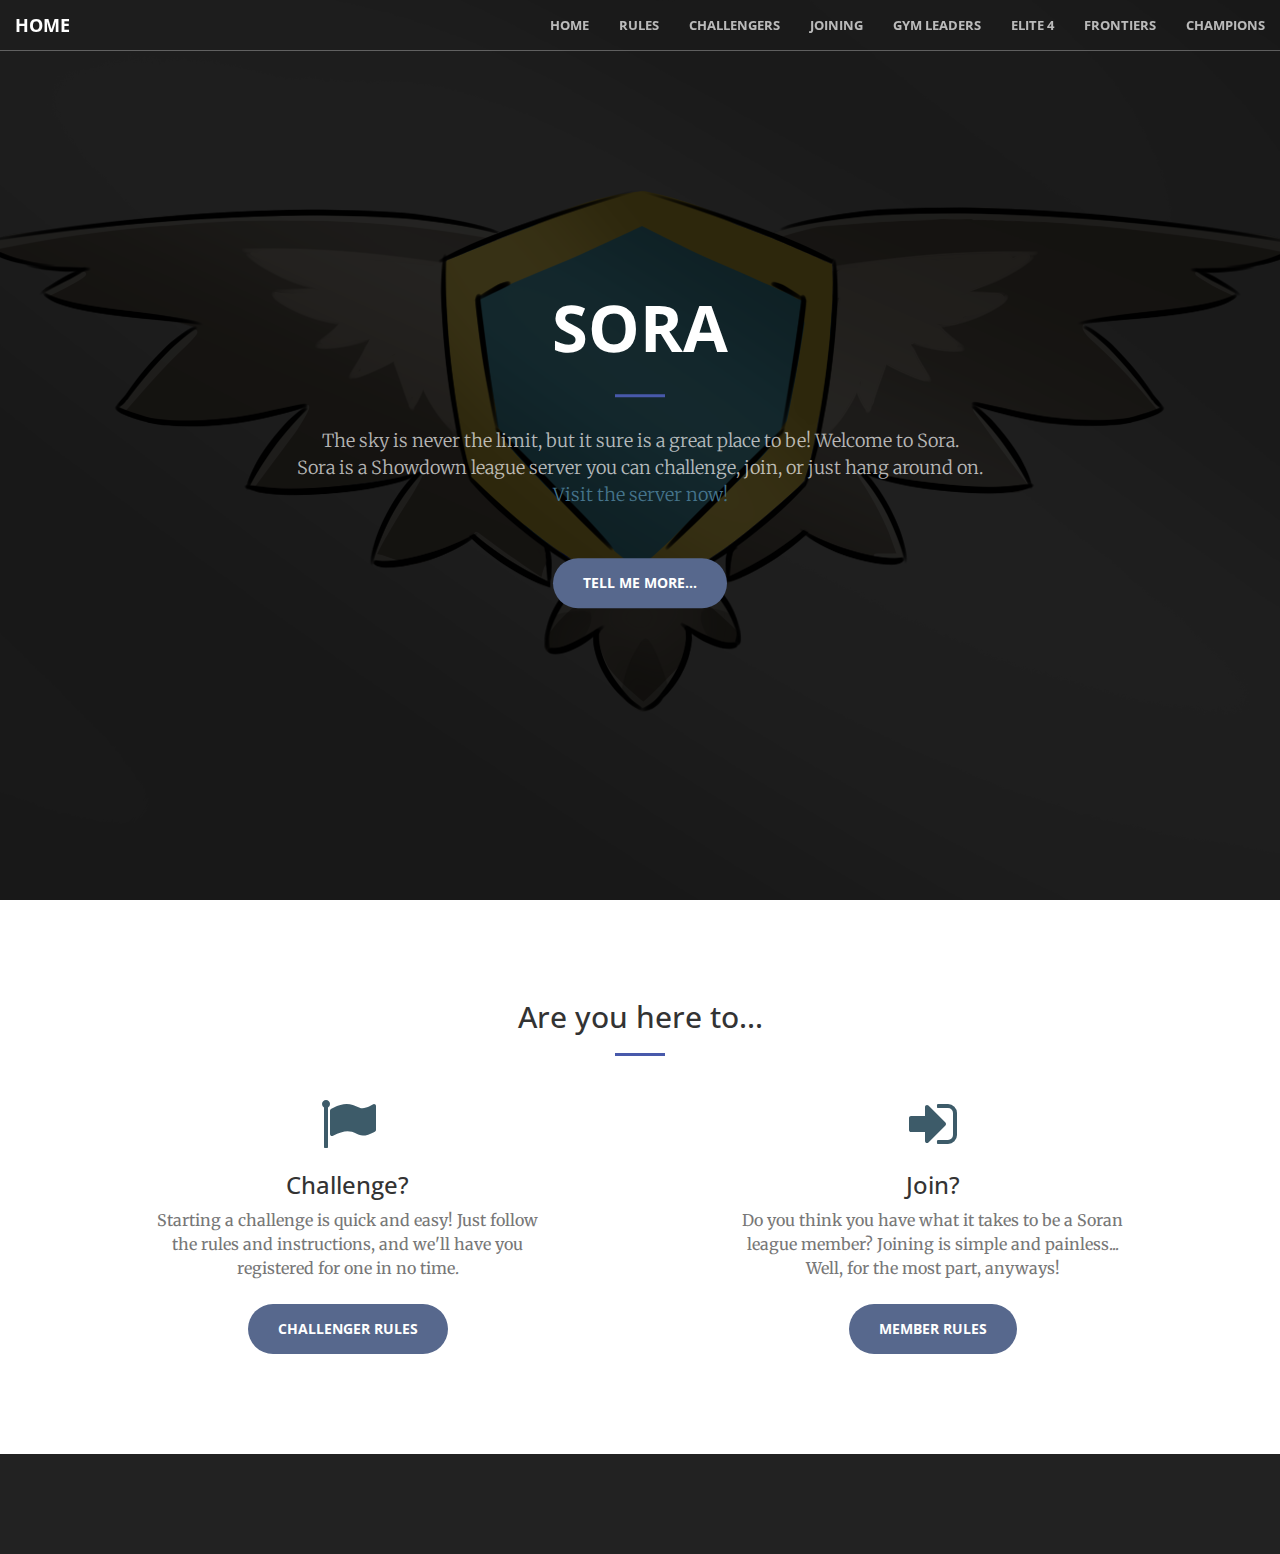
<file: index.html>
<!DOCTYPE html>
<html lang="en">

<head>

	<link rel="icon" href="img/favicon.png">

    <meta charset="utf-8">
    <meta http-equiv="X-UA-Compatible" content="IE=edge">
    <meta name="viewport" content="width=device-width, initial-scale=1">
    <meta name="description" content="">
    <meta name="author" content="">

    <title>Sora - Home</title>

    <!-- Bootstrap -->
    <link rel="stylesheet" href="css/bootstrap.min.css" type="text/css">

    <!-- Fonts -->
    <link href='http://fonts.googleapis.com/css?family=Open+Sans:300italic,400italic,600italic,700italic,800italic,400,300,600,700,800' rel='stylesheet' type='text/css'>
    <link href='http://fonts.googleapis.com/css?family=Merriweather:400,300,300italic,400italic,700,700italic,900,900italic' rel='stylesheet' type='text/css'>
    <link rel="stylesheet" href="font-awesome/css/font-awesome.min.css" type="text/css">

    <!-- Plugin CSS, disabled -->
    <!-- link rel="stylesheet" href="css/animate.min.css" type="text/css"-->

    <!-- Custom CSS -->
    <link rel="stylesheet" href="css/creative.css" type="text/css">

    <!-- HTML5 Shim and Respond.js IE8 support of HTML5 elements and media queries -->
    <!-- WARNING: Respond.js doesn't work if you view the page via file:// -->
    <!--[if lt IE 9]>
        <script src="https://oss.maxcdn.com/libs/html5shiv/3.7.0/html5shiv.js"></script>
        <script src="https://oss.maxcdn.com/libs/respond.js/1.4.2/respond.min.js"></script>
    <![endif]-->

</head>

<body id="page-top">

    <nav id="mainNav" class="navbar navbar-default navbar-fixed-top">
        <div class="container-fluid">
            <!-- Brand and toggle get grouped for better mobile display -->
            <div class="navbar-header">
                <button type="button" class="navbar-toggle collapsed" data-toggle="collapse" data-target="#bs-example-navbar-collapse-1">
                    <span class="sr-only">Toggle navigation</span>
                    <span class="icon-bar"></span>
                    <span class="icon-bar"></span>
                    <span class="icon-bar"></span>
                </button>
                <a class="navbar-brand page-scroll" href="#page-top">Home</a>
            </div>

            <!-- Collect the nav links, forms, and other content for toggling -->
            <div class="collapse navbar-collapse" id="bs-example-navbar-collapse-1">
                <ul class="nav navbar-nav navbar-right">
                    <li>
                        <a href="index.html">Home</a>
                    </li>
                    <li>
                        <a href="rules.html">Rules</a>
                    </li>
                    <li>
                        <a href="challenge.html">Challengers</a>
                    </li>
                    <li>
                        <a href="join.html">Joining</a>
                    </li>
                    <li>
                        <a href="leaders.html">Gym Leaders</a>
                    </li>
                    <li>
                        <a href="elite.html">Elite 4</a>
                    </li>
                    <li>
                        <a href="frontier.html">Frontiers</a>
                    </li>
                    <li>
                        <a href="champion.html">Champions</a>
                    </li>
                </ul>
            </div>
            <!-- /.navbar-collapse -->
        </div>
        <!-- /.container-fluid -->
    </nav>

    <header>
        <div class="header-content">
            <div class="header-content-inner">
                <h1>Sora</h1>
                <hr>
                <p>The sky is never the limit, but it sure is a great place to be! Welcome to Sora.<br>Sora is a Showdown league server you can challenge, join, or just hang around on.<br>
				<a href="">Visit the server now!</a></p>
                <a href="#info" class="btn btn-primary btn-xl page-scroll">Tell me more...</a>
            </div>
        </div>
    </header>

    <section id="info">
        <div class="container">
            <div class="row">
                <div class="col-lg-12 text-center">
                    <h2 class="section-heading">Are you here to...</h2>
                    <hr class="primary">
                </div>
            </div>
        </div>
        <div class="container">
            <div class="row">
                <div class="col-md-6 text-center">
                    <div class="service-box">
                        <i class="fa fa-4x fa-flag text-primary" ></i>
                        <h3>Challenge?</h3>
                        <p class="text-muted">Starting a challenge is quick and easy! Just follow the rules and instructions, and we'll have you registered for one in no time.<br><br>
						<a href="challenge.html" class="btn btn-primary btn-xl page-scroll">Challenger Rules</a></p>
                    </div>
                </div>
                <div class="col-md-6 text-center">
                    <div class="service-box">
                        <i class="fa fa-4x fa-sign-in text-primary" ></i>
                        <h3>Join?</h3>
                        <p class="text-muted">Do you think you have what it takes to be a Soran league member? Joining is simple and painless... Well, for the most part, anyways!<br><br>
						<a href="join.html" class="btn btn-primary btn-xl page-scroll">Member Rules</a></p></p>
                    </div>
                </div>
            </div>
        </div>
    </section>

    <aside class="bg-dark">
    </aside>
    <!-- jQuery -->
    <script src="js/jquery.js"></script>

    <!-- Bootstrap Core JavaScript -->
    <script src="js/bootstrap.min.js"></script>

    <!-- Plugin JavaScript -->
    <script src="js/jquery.easing.min.js"></script>
    <script src="js/jquery.fittext.js"></script>
    <script src="js/wow.min.js"></script>

    <!-- Custom Theme JavaScript -->
    <script src="js/creative.js"></script>

</body>

</html>
</file>
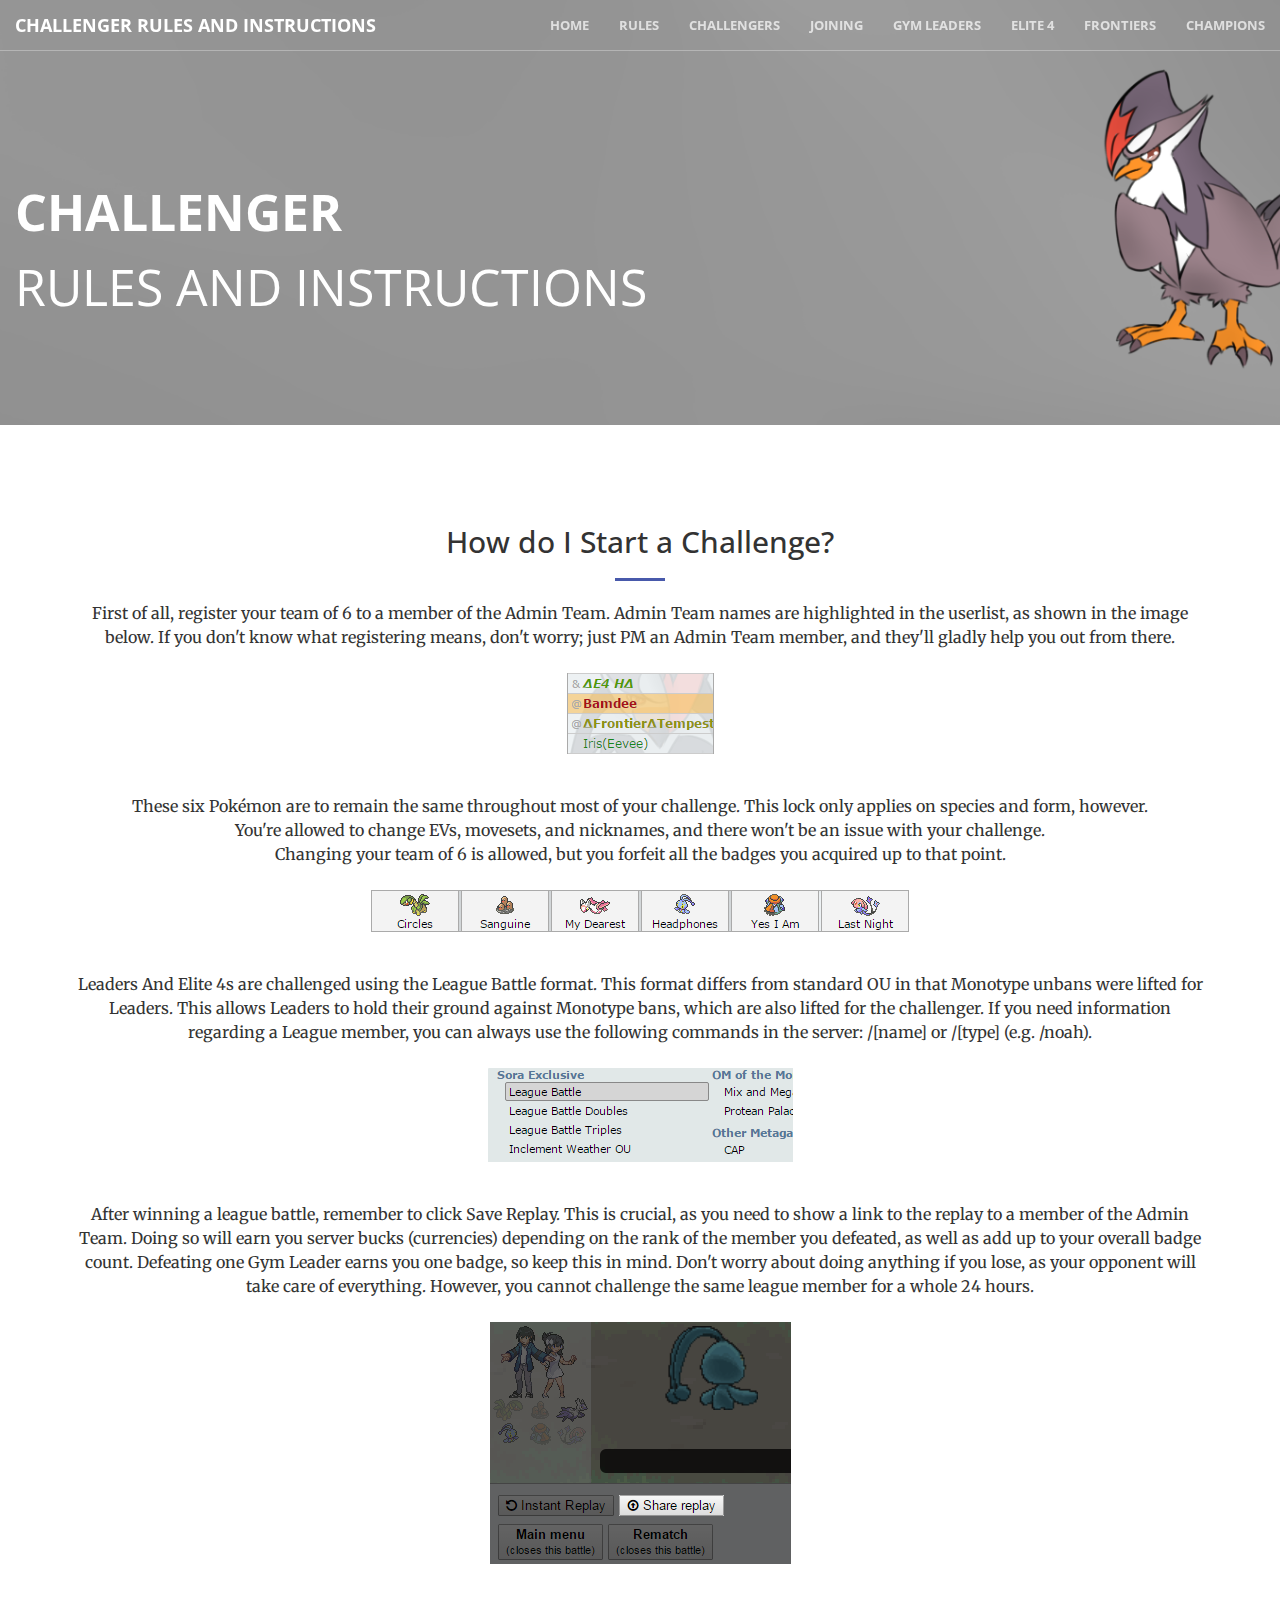
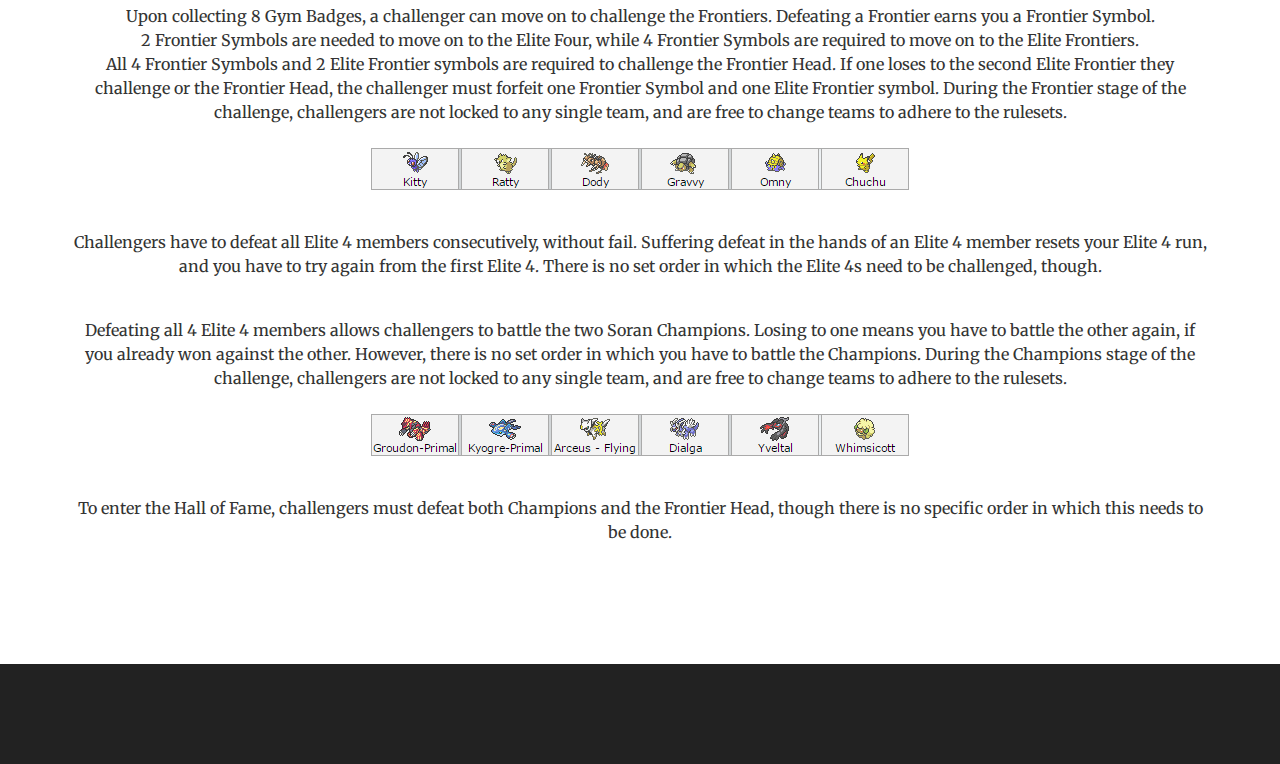
<file: challenge.html>
<!DOCTYPE html>
<html lang="en">

<head>

	<link rel="icon" href="img/favicon.png">

    <meta charset="utf-8">
    <meta http-equiv="X-UA-Compatible" content="IE=edge">
    <meta name="viewport" content="width=device-width, initial-scale=1">
    <meta name="description" content="">
    <meta name="author" content="">

    <title>Sora - Challenging</title>

    <!-- Bootstrap -->
    <link rel="stylesheet" href="css/bootstrap.min.css" type="text/css">

    <!-- Fonts -->
    <link href='http://fonts.googleapis.com/css?family=Open+Sans:300italic,400italic,600italic,700italic,800italic,400,300,600,700,800' rel='stylesheet' type='text/css'>
    <link href='http://fonts.googleapis.com/css?family=Merriweather:400,300,300italic,400italic,700,700italic,900,900italic' rel='stylesheet' type='text/css'>
    <link rel="stylesheet" href="font-awesome/css/font-awesome.min.css" type="text/css">

    <!-- Plugin CSS, disabled -->
    <!-- link rel="stylesheet" href="css/animate.min.css" type="text/css"-->

    <!-- Custom CSS -->
    <link rel="stylesheet" href="css/creative.css" type="text/css">

    <!-- HTML5 Shim and Respond.js IE8 support of HTML5 elements and media queries -->
    <!-- WARNING: Respond.js doesn't work if you view the page via file:// -->
    <!--[if lt IE 9]>
        <script src="https://oss.maxcdn.com/libs/html5shiv/3.7.0/html5shiv.js"></script>
        <script src="https://oss.maxcdn.com/libs/respond.js/1.4.2/respond.min.js"></script>
    <![endif]-->

</head>

<body id="page-top">

    <nav id="mainNav" class="navbar navbar-default navbar-fixed-top">
        <div class="container-fluid">
            <!-- Brand and toggle get grouped for better mobile display -->
            <div class="navbar-header">
                <button type="button" class="navbar-toggle collapsed" data-toggle="collapse" data-target="#bs-example-navbar-collapse-1">
                    <span class="sr-only">Toggle navigation</span>
                    <span class="icon-bar"></span>
                    <span class="icon-bar"></span>
                    <span class="icon-bar"></span>
                </button>
                <a class="navbar-brand page-scroll" href="#page-top"><b>Challenger</b> Rules and Instructions</a>
            </div>

            <!-- Collect the nav links, forms, and other content for toggling -->
            <div class="collapse navbar-collapse" id="bs-example-navbar-collapse-1">
                <ul class="nav navbar-nav navbar-right">
                    <li>
                        <a href="index.html">Home</a>
                    </li>
                    <li>
                        <a href="rules.html">Rules</a>
                    </li>
                    <li>
                        <a href="challenge.html">Challengers</a>
                    </li>
                    <li>
                        <a href="join.html">Joining</a>
                    </li>
                    <li>
                        <a href="leaders.html">Gym Leaders</a>
                    </li>
                    <li>
                        <a href="elite.html">Elite 4</a>
                    </li>
                    <li>
                        <a href="frontier.html">Frontiers</a>
                    </li>
                    <li>
                        <a href="champion.html">Champions</a>
                    </li>
                </ul>
            </div>
            <!-- /.navbar-collapse -->
        </div>
        <!-- /.container-fluid -->
    </nav>
	
	<div id="banner-challenger">
			<p id="text">
				<br><b>Challenger</b><br> 
				Rules and Instructions
			</p>
	</div>
	
   <section id="info">
        <div class="container">
            <div class="row">
                <div class="col-lg-12 text-center">
                    <h2 class="section-heading">How do I Start a Challenge?</h2>
                    <hr class="primary">
					<p>
					First of all, register your team of 6 to a member of the Admin Team. Admin Team names are highlighted in the userlist, as shown in the image below. If you don't 
					know what registering means, don't worry; just PM an Admin Team member, and they'll gladly help you out from there.
					<br><br><img src="img/namelist.png">
					</p><br>
					<p>					
					These six Pokémon are to remain the same throughout most of your challenge. This lock only applies on species and form, however. <br>You're allowed to change EVs, 
					movesets, and nicknames, and there won't be an issue with your challenge. <br>Changing your team of 6 is allowed, but you forfeit all the badges
					you acquired up to that point.
					<br><br><img src="img/teamlist.png">
					</p><br>
					<p>
					Leaders And Elite 4s are challenged using the League Battle format. This format differs from standard OU in that Monotype unbans were lifted for Leaders. This allows Leaders
					to hold their ground against Monotype bans, which are also lifted for the challenger. If you need information regarding a League member, you can always use the following 
					commands in the server: /[name] or /[type] (e.g. /noah).
					<br><br><img src="img/leagueformat.png">
					</p><br>
					<p>
					After winning a league battle, remember to click Save Replay. This is crucial, as you need to show a link to the replay to a member of the Admin Team. Doing so will 
					earn you server bucks (currencies) depending on the rank of the member you defeated, as well as add up to your overall badge count. Defeating one Gym Leader earns 
					you one badge, so keep this in mind. Don't worry about doing anything if you lose, as your opponent will take care of everything. However, you cannot challenge the same 
					league member for a whole 24 hours.
					<br><br><img src="img/savereplay.png">
					</p><br>
					<p>
					Upon collecting 8 Gym Badges, a challenger can move on to challenge the Frontiers. Defeating a Frontier earns you a Frontier Symbol.<br>2 Frontier Symbols are needed to
					move on to the Elite Four, while 4 Frontier Symbols are required to move on to the Elite Frontiers.<br>All 4 Frontier Symbols and 2 Elite Frontier symbols are required
					to challenge the Frontier Head. If one loses to the second Elite Frontier they challenge or the Frontier Head, the challenger must forfeit one Frontier Symbol and
					one Elite Frontier symbol. During the Frontier stage of the challenge, challengers are not locked to any single team, and are free to change teams to adhere to the
					rulesets.
					<br><br><img src="img/teamlist2.png">
					</p><br>
					<p>
					Challengers have to defeat all Elite 4 members consecutively, without fail. Suffering defeat in the hands of an Elite 4 member resets your Elite 4 run, and you have to 
					try again from the first Elite 4. There is no set order in which the Elite 4s need to be challenged, though. 
					</p><br>
					<p>
					Defeating all 4 Elite 4 members allows challengers to battle the two Soran Champions. Losing to one means you have to battle the other again, if you already won against
					the other. However, there is no set order in which you have to battle the Champions. During the Champions stage of the challenge, challengers are not locked to any
					single team, and are free to change teams to adhere to the rulesets.
					<br><br><img src="img/teamlist3.png">
					</p><br>
					<p>
					To enter the Hall of Fame, challengers must defeat both Champions and the Frontier Head, though there is no specific order in which this needs to be done. 
					</p>
                </div>
            </div>
        </div>
	</section>

    <aside class="bg-dark">
	</aside>

	<!-- jQuery -->
    <script src="js/jquery.js"></script>

    <!-- Bootstrap Core JavaScript -->
    <script src="js/bootstrap.min.js"></script>

    <!-- Plugin JavaScript -->
    <script src="js/jquery.easing.min.js"></script>
    <script src="js/jquery.fittext.js"></script>
    <script src="js/wow.min.js"></script>

    <!-- Custom Theme JavaScript -->
    <script src="js/creative.js"></script>

</body>
</file>
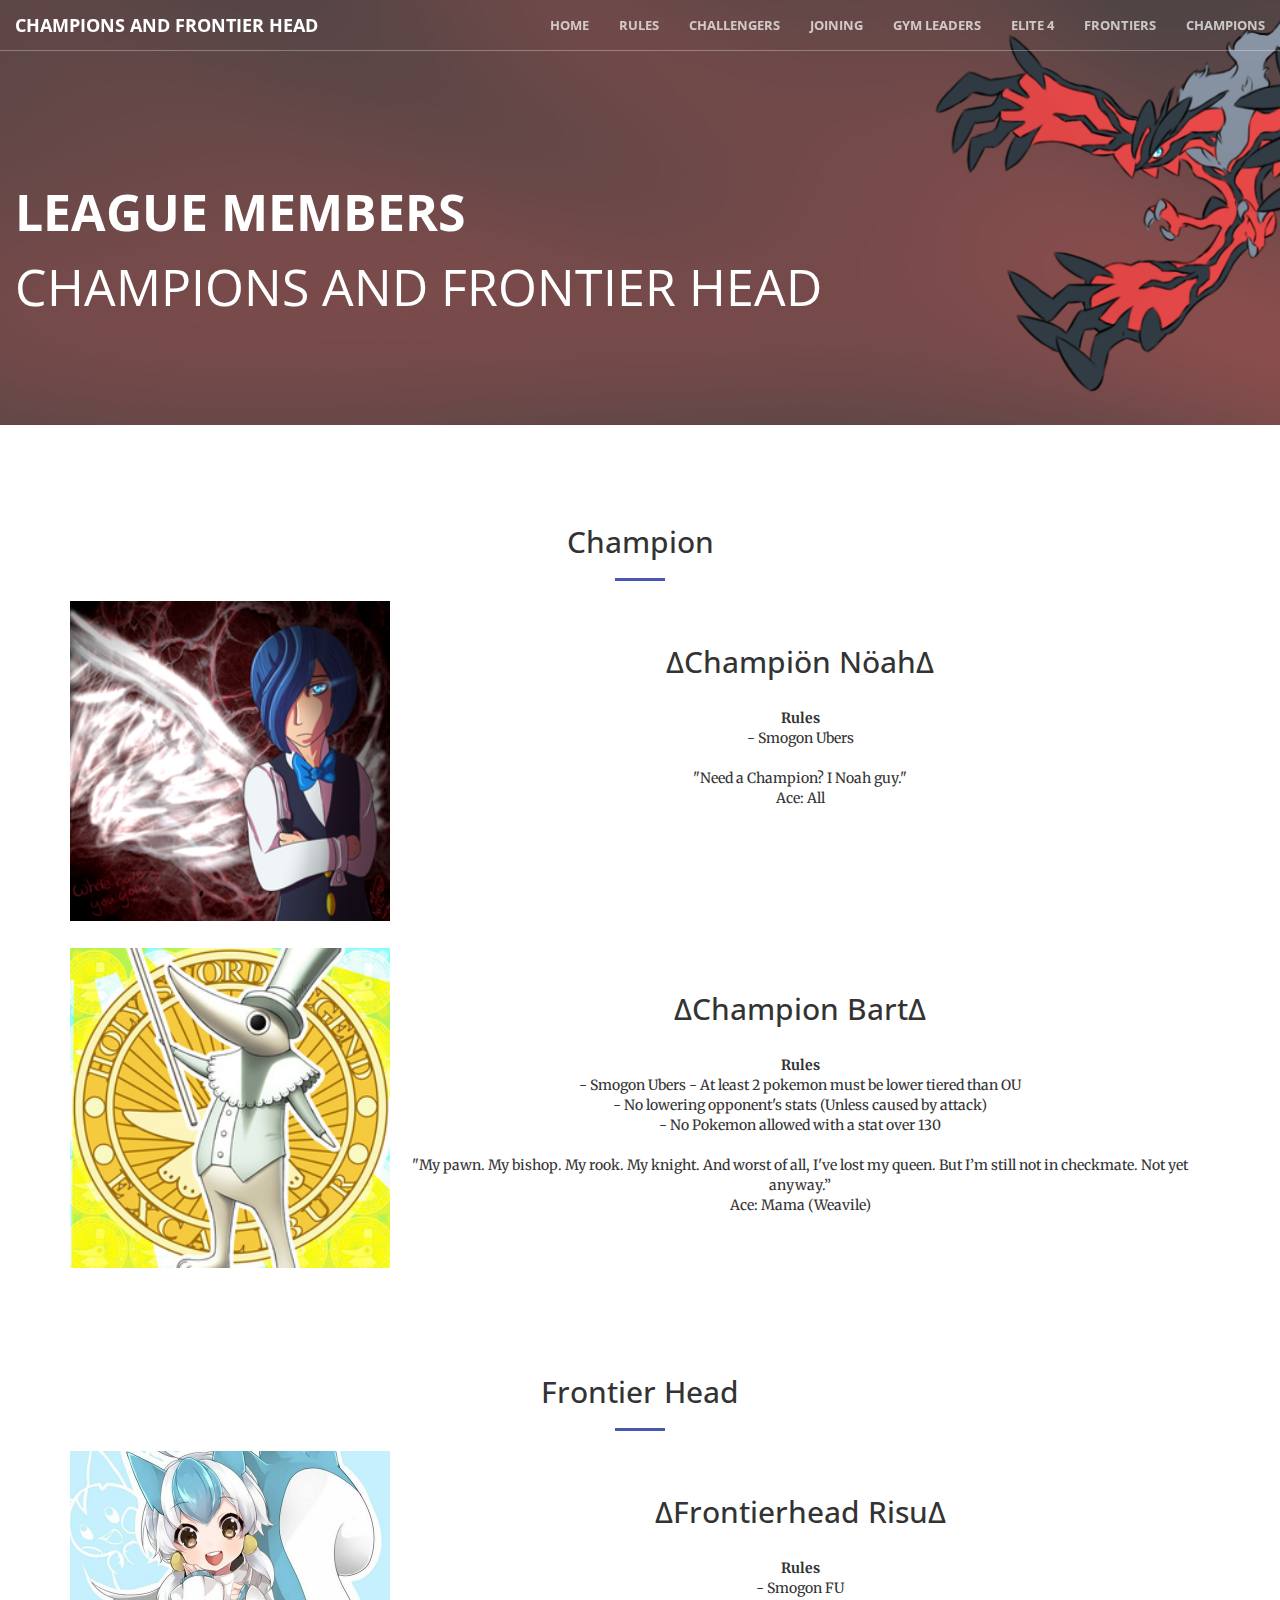
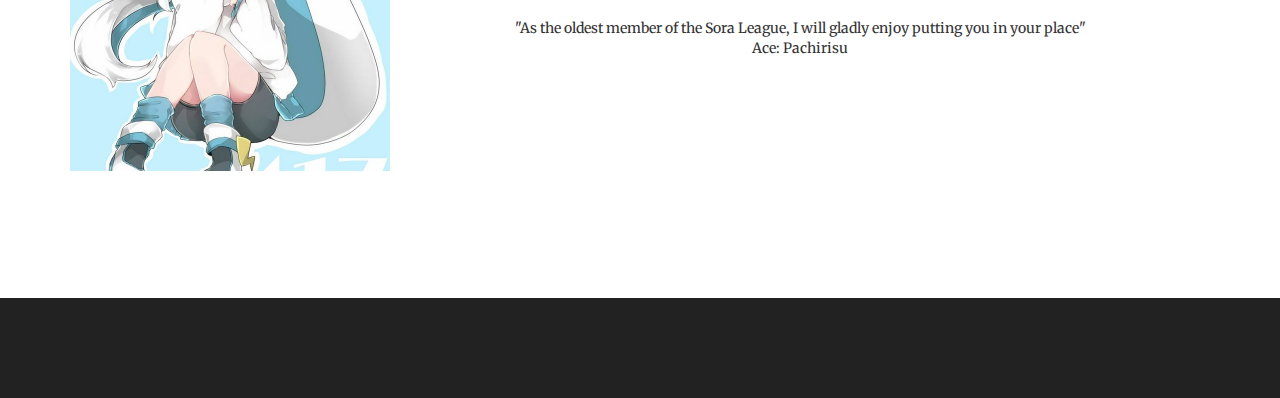
<file: champion.html>
<!DOCTYPE html>
<html lang="en">

<head>

	<link rel="icon" href="img/favicon.png">

    <meta charset="utf-8">
    <meta http-equiv="X-UA-Compatible" content="IE=edge">
    <meta name="viewport" content="width=device-width, initial-scale=1">
    <meta name="description" content="">
    <meta name="author" content="">

    <title>Sora - Champions and Frontier Head</title>

    <!-- Bootstrap -->
    <link rel="stylesheet" href="css/bootstrap.min.css" type="text/css">

    <!-- Fonts -->
    <link href='http://fonts.googleapis.com/css?family=Open+Sans:300italic,400italic,600italic,700italic,800italic,400,300,600,700,800' rel='stylesheet' type='text/css'>
    <link href='http://fonts.googleapis.com/css?family=Merriweather:400,300,300italic,400italic,700,700italic,900,900italic' rel='stylesheet' type='text/css'>
    <link rel="stylesheet" href="font-awesome/css/font-awesome.min.css" type="text/css">

    <!-- Plugin CSS, disabled -->
    <!-- link rel="stylesheet" href="css/animate.min.css" type="text/css"-->

    <!-- Custom CSS -->
    <link rel="stylesheet" href="css/creative.css" type="text/css">

    <!-- HTML5 Shim and Respond.js IE8 support of HTML5 elements and media queries -->
    <!-- WARNING: Respond.js doesn't work if you view the page via file:// -->
    <!--[if lt IE 9]>
        <script src="https://oss.maxcdn.com/libs/html5shiv/3.7.0/html5shiv.js"></script>
        <script src="https://oss.maxcdn.com/libs/respond.js/1.4.2/respond.min.js"></script>
    <![endif]-->

</head>

<body id="page-top">

    <nav id="mainNav" class="navbar navbar-default navbar-fixed-top">
        <div class="container-fluid">
            <!-- Brand and toggle get grouped for better mobile display -->
            <div class="navbar-header">
                <button type="button" class="navbar-toggle collapsed" data-toggle="collapse" data-target="#bs-example-navbar-collapse-1">
                    <span class="sr-only">Toggle navigation</span>
                    <span class="icon-bar"></span>
                    <span class="icon-bar"></span>
                    <span class="icon-bar"></span>
                </button>
                <a class="navbar-brand page-scroll" href="#page-top">Champions and Frontier Head</a>
            </div>

            <!-- Collect the nav links, forms, and other content for toggling -->
            <div class="collapse navbar-collapse" id="bs-example-navbar-collapse-1">
                <ul class="nav navbar-nav navbar-right">
                    <li>
                        <a href="index.html">Home</a>
                    </li>
                    <li>
                        <a href="rules.html">Rules</a>
                    </li>
                    <li>
                        <a href="challenge.html">Challengers</a>
                    </li>
                    <li>
                        <a href="join.html">Joining</a>
                    </li>
                    <li>
                        <a href="leaders.html">Gym Leaders</a>
                    </li>
                    <li>
                        <a href="elite.html">Elite 4</a>
                    </li>
                    <li>
                        <a href="frontier.html">Frontiers</a>
                    </li>
                    <li>
                        <a href="champion.html">Champions</a>
                    </li>
                </ul>
            </div>
            <!-- /.navbar-collapse -->
        </div>
        <!-- /.container-fluid -->
    </nav>
	
	<div id="banner-champion">
			<p id="text">
				<br><b>League Members</b><br> 
				Champions and Frontier Head
			</p>
	</div>
	
   <section id="info">
        <div class="container">
            <div class="row">
                <div class="col-lg-12 text-center">
 
					<h2 class="section-heading">Champion</h2>
                    <hr class="primary">
						<p style="float: left;"><img src="img/ldricon/noah.png" height="320px" width="320px" border="1px"></p>
						<p><br>
						<h2>∆Champiön Nöah∆</h2><br>
						<b>Rules</b><br>
						- Smogon Ubers<br><br>
						"Need a Champion? I Noah guy." <br>
						Ace: All
						</p><br><br><br><br><br><br>
						<p style="float: left;"><img src="img/ldricon/bart.png" height="320px" width="320px" border="1px"></p>
						<p><br>
						<h2>∆Champion Bart∆</h2><br>
						<b>Rules</b><br>
						- Smogon Ubers
						- At least 2 pokemon must be lower tiered than OU<br>
						- No lowering opponent's stats (Unless caused by attack)<br>
						- No Pokemon allowed with a stat over 130<br><br>
						"My pawn. My bishop. My rook. My knight. And worst of all, I've lost my queen. But I’m still not in checkmate. Not yet anyway.” <br>
						Ace: Mama (Weavile)
						</p><br><br><br><br><br><br><br>
					<h2 class="section-heading">Frontier Head</h2>
                    <hr class="primary">
						<p style="float: left;"><img src="img/ldricon/risu.png" height="320px" width="320px" border="1px"></p>
						<p><br>
						<h2>∆Frontierhead Risu∆</h2><br>
						<b>Rules</b><br>
						- Smogon FU<br><br>
						"As the oldest member of the Sora League, I will gladly enjoy putting you in your place"<br>
						Ace: Pachirisu
						</p><br><br><br><br><br><br>						
						</div>
            </div>
        </div>
	</section>

    <aside class="bg-dark">
	</aside>

	<!-- jQuery -->
    <script src="js/jquery.js"></script>

    <!-- Bootstrap Core JavaScript -->
    <script src="js/bootstrap.min.js"></script>

    <!-- Plugin JavaScript -->
    <script src="js/jquery.easing.min.js"></script>
    <script src="js/jquery.fittext.js"></script>
    <script src="js/wow.min.js"></script>

    <!-- Custom Theme JavaScript -->
    <script src="js/creative.js"></script>

</body>
</file>
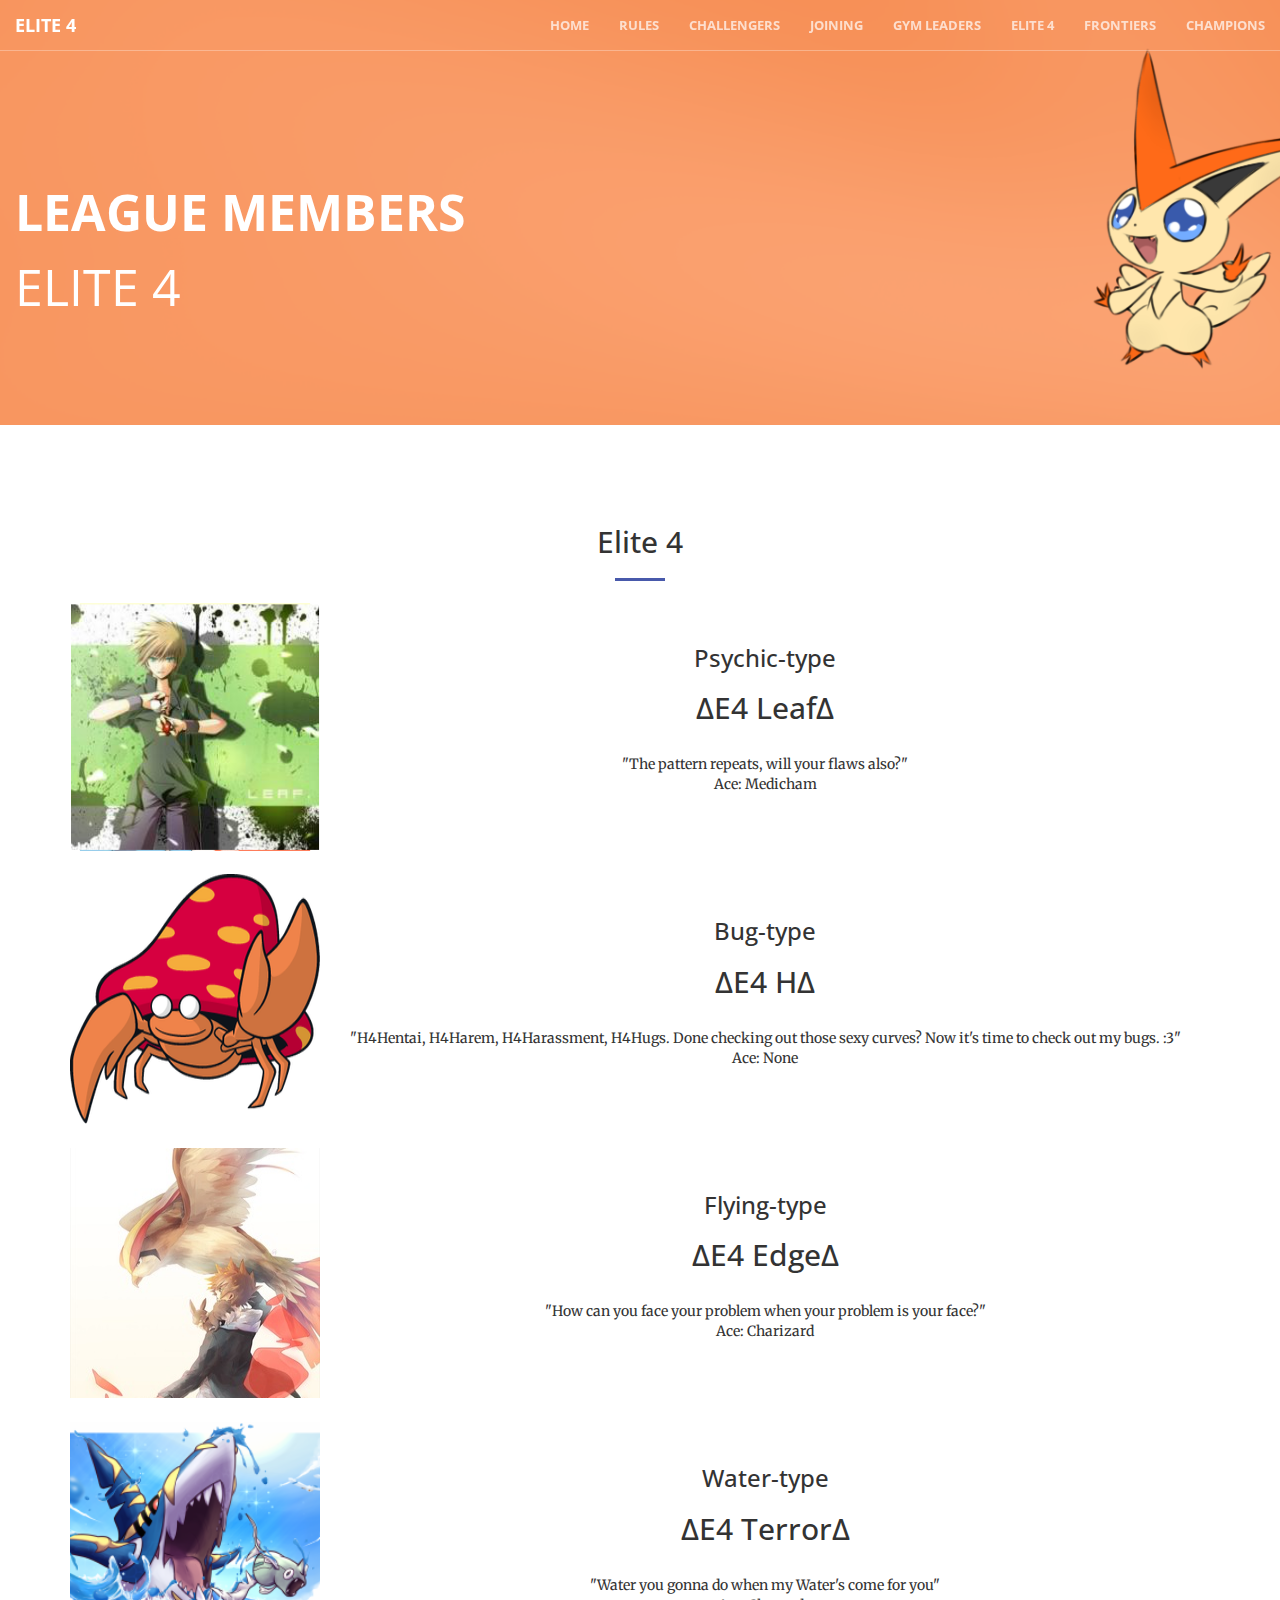
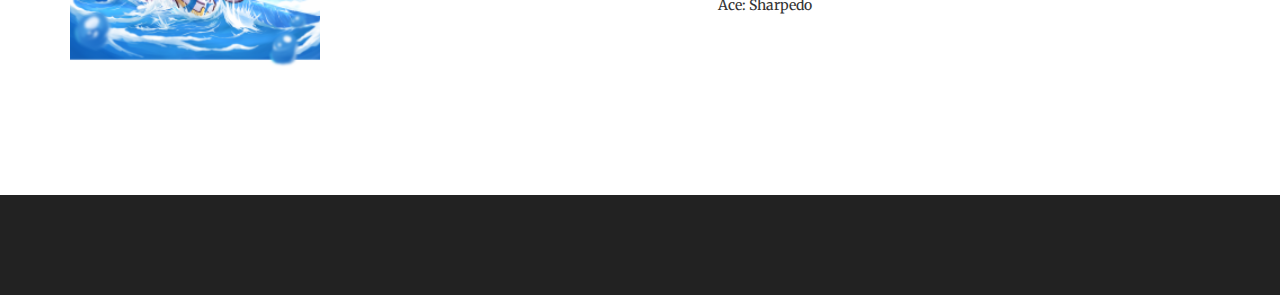
<file: elite.html>
<!DOCTYPE html>
<html lang="en">

<head>

	<link rel="icon" href="img/favicon.png">

    <meta charset="utf-8">
    <meta http-equiv="X-UA-Compatible" content="IE=edge">
    <meta name="viewport" content="width=device-width, initial-scale=1">
    <meta name="description" content="">
    <meta name="author" content="">

    <title>Sora - Elite 4</title>

    <!-- Bootstrap -->
    <link rel="stylesheet" href="css/bootstrap.min.css" type="text/css">

    <!-- Fonts -->
    <link href='http://fonts.googleapis.com/css?family=Open+Sans:300italic,400italic,600italic,700italic,800italic,400,300,600,700,800' rel='stylesheet' type='text/css'>
    <link href='http://fonts.googleapis.com/css?family=Merriweather:400,300,300italic,400italic,700,700italic,900,900italic' rel='stylesheet' type='text/css'>
    <link rel="stylesheet" href="font-awesome/css/font-awesome.min.css" type="text/css">

    <!-- Plugin CSS, disabled -->
    <!-- link rel="stylesheet" href="css/animate.min.css" type="text/css"-->

    <!-- Custom CSS -->
    <link rel="stylesheet" href="css/creative.css" type="text/css">

    <!-- HTML5 Shim and Respond.js IE8 support of HTML5 elements and media queries -->
    <!-- WARNING: Respond.js doesn't work if you view the page via file:// -->
    <!--[if lt IE 9]>
        <script src="https://oss.maxcdn.com/libs/html5shiv/3.7.0/html5shiv.js"></script>
        <script src="https://oss.maxcdn.com/libs/respond.js/1.4.2/respond.min.js"></script>
    <![endif]-->

</head>

<body id="page-top">

    <nav id="mainNav" class="navbar navbar-default navbar-fixed-top">
        <div class="container-fluid">
            <!-- Brand and toggle get grouped for better mobile display -->
            <div class="navbar-header">
                <button type="button" class="navbar-toggle collapsed" data-toggle="collapse" data-target="#bs-example-navbar-collapse-1">
                    <span class="sr-only">Toggle navigation</span>
                    <span class="icon-bar"></span>
                    <span class="icon-bar"></span>
                    <span class="icon-bar"></span>
                </button>
                <a class="navbar-brand page-scroll" href="#page-top">Elite 4</a>
            </div>

            <!-- Collect the nav links, forms, and other content for toggling -->
            <div class="collapse navbar-collapse" id="bs-example-navbar-collapse-1">
                <ul class="nav navbar-nav navbar-right">
                    <li>
                        <a href="index.html">Home</a>
                    </li>
                    <li>
                        <a href="rules.html">Rules</a>
                    </li>
                    <li>
                        <a href="challenge.html">Challengers</a>
                    </li>
                    <li>
                        <a href="join.html">Joining</a>
                    </li>
                    <li>
                        <a href="leaders.html">Gym Leaders</a>
                    </li>
                    <li>
                        <a href="elite.html">Elite 4</a>
                    </li>
                    <li>
                        <a href="frontier.html">Frontiers</a>
                    </li>
                    <li>
                        <a href="champion.html">Champions</a>
                    </li>
                </ul>
            </div>
            <!-- /.navbar-collapse -->
        </div>
        <!-- /.container-fluid -->
    </nav>
	
	<div id="banner-elite">
			<p id="text">
				<br><b>League Members</b><br> 
				Elite 4
			</p>
	</div>
	
   <section id="info">
        <div class="container">
            <div class="row">
                <div class="col-lg-12 text-center">
 
					<h2 class="section-heading">Elite 4</h2>
                    <hr class="primary">
						<p style="float: left;"><img src="img/ldricon/leaf.png" height="250px" width="250px" border="1px"></p>
						<p><br>
						<h3>Psychic-type</h3>
						<h2>∆E4 Leaf∆</h2><br>
						"The pattern repeats, will your flaws also?" <br>
						Ace: Medicham
						</p><br><br><br>
						<p style="float: left;"><img src="img/ldricon/h.png" height="250px" width="250px" border="1px"></p>
						<p><br>
						<h3>Bug-type</h3>
						<h2>∆E4 H∆</h2><br>
						"H4Hentai, H4Harem, H4Harassment, H4Hugs. Done checking out those sexy curves? Now it's time to check out my bugs. :3" <br>
						Ace: None
						</p><br><br><br>
						<p style="float: left;"><img src="img/ldricon/edge.png" height="250px" width="250px" border="1px"></p>
						<p><br>
						<h3>Flying-type</h3>
						<h2>∆E4 Edge∆</h2><br>
						"How can you face your problem when your problem is your face?" <br>
						Ace: Charizard
						</p><br><br><br>
						<p style="float: left;"><img src="img/ldricon/terror.png" height="250px" width="250px" border="1px"></p>
						<p><br>
						<h3>Water-type</h3>
						<h2>∆E4 Terror∆</h2><br>
						"Water you gonna do when my Water's come for you" <br>
						Ace: Sharpedo
						</p><br><br><br>
						</div>
            </div>
        </div>
	</section>

    <aside class="bg-dark">
	</aside>

	<!-- jQuery -->
    <script src="js/jquery.js"></script>

    <!-- Bootstrap Core JavaScript -->
    <script src="js/bootstrap.min.js"></script>

    <!-- Plugin JavaScript -->
    <script src="js/jquery.easing.min.js"></script>
    <script src="js/jquery.fittext.js"></script>
    <script src="js/wow.min.js"></script>

    <!-- Custom Theme JavaScript -->
    <script src="js/creative.js"></script>

</body>
</file>
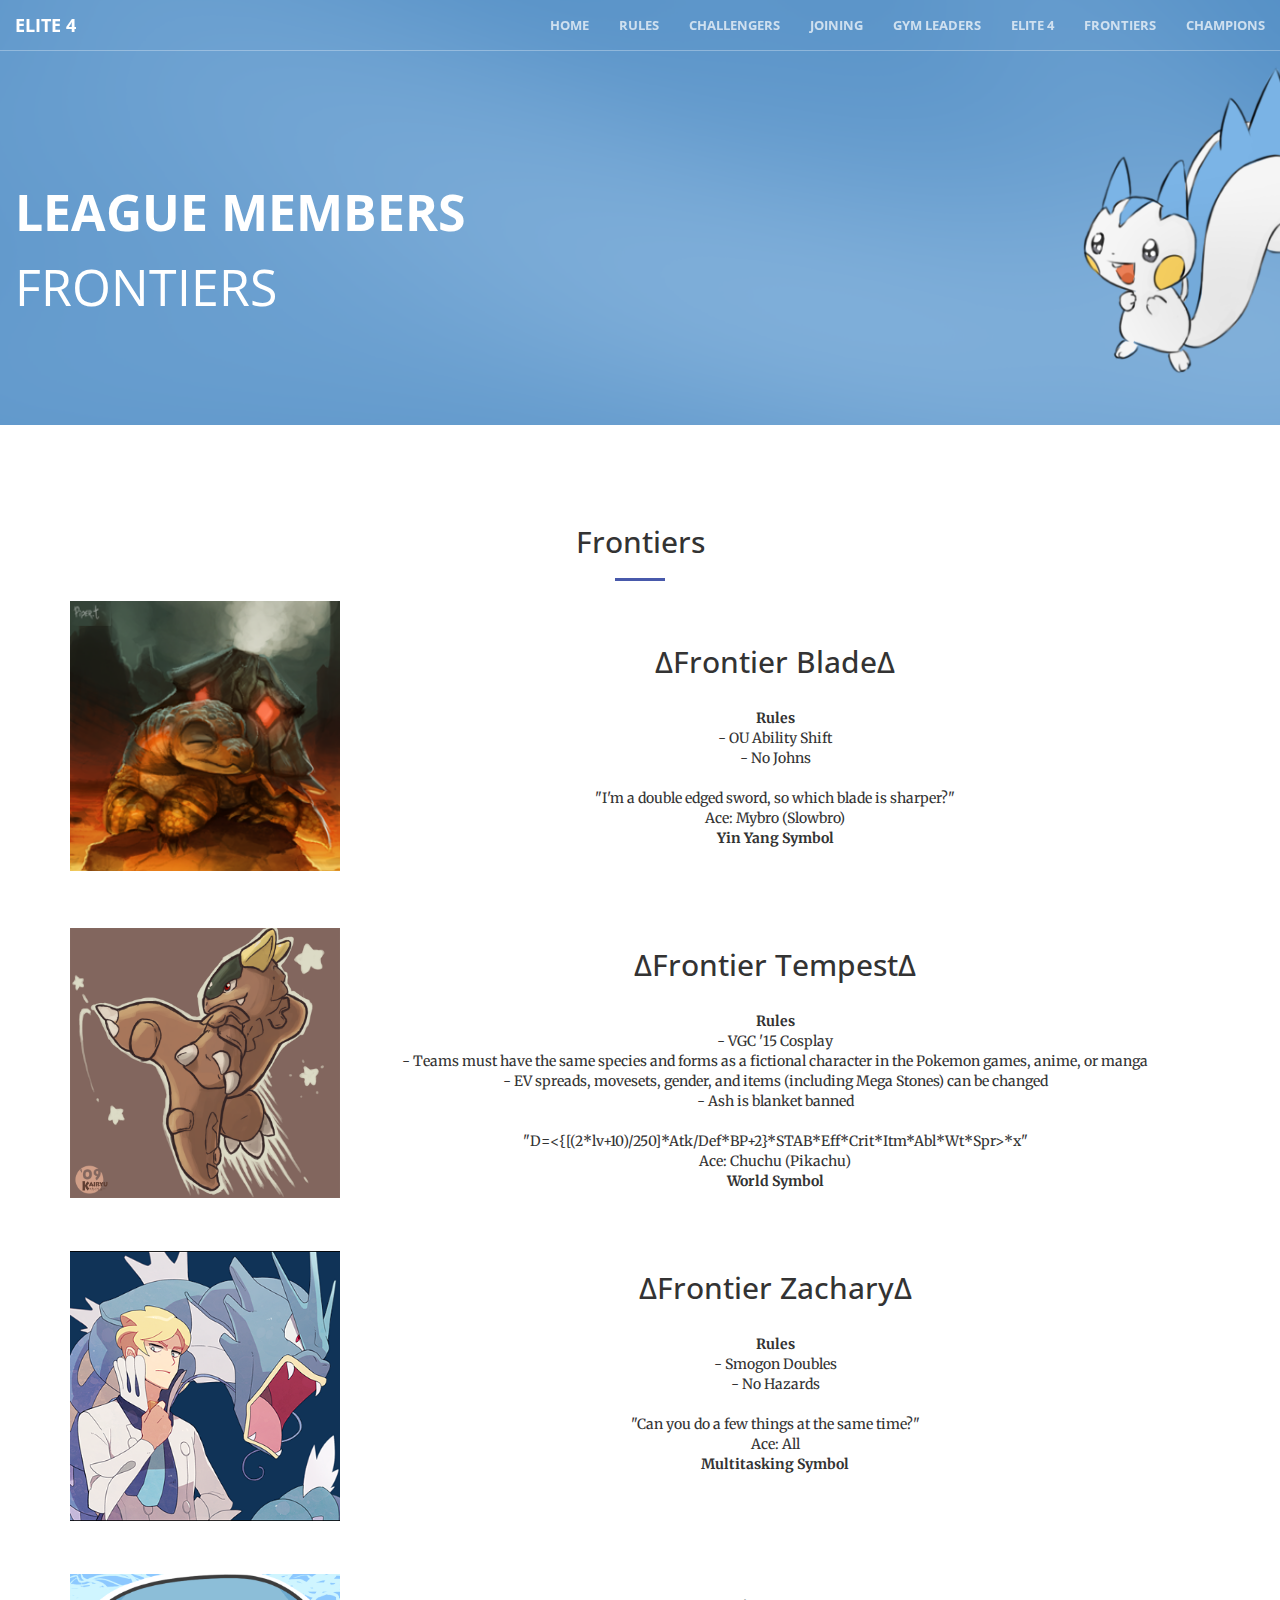
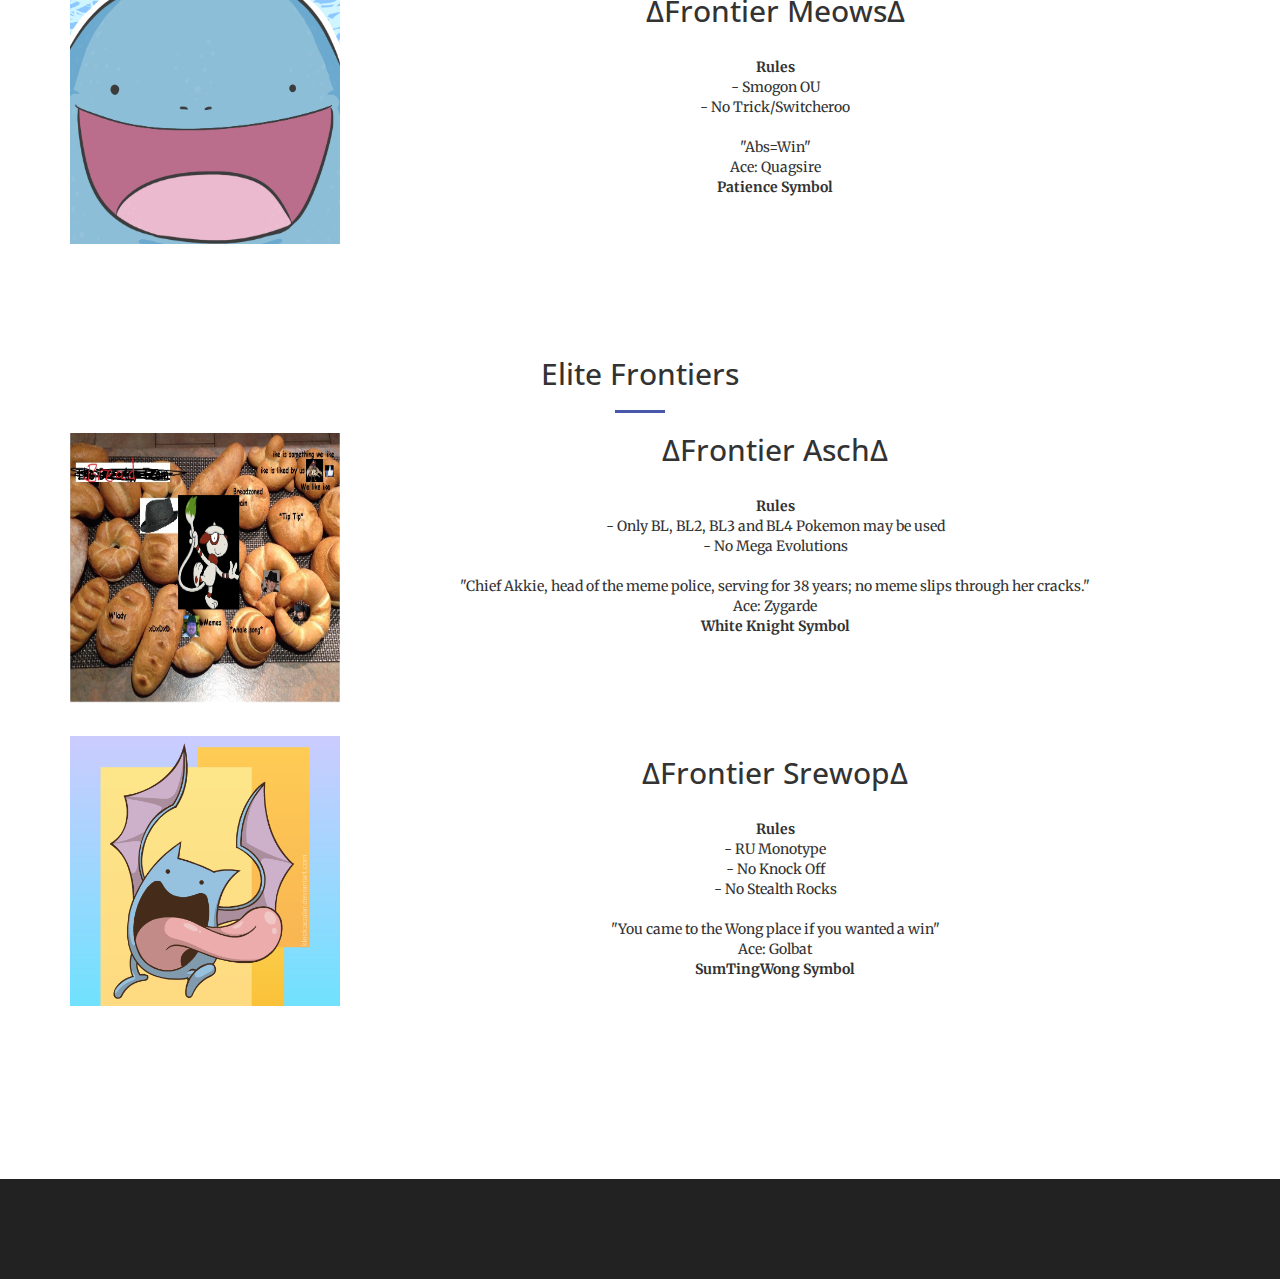
<file: frontier.html>
<!DOCTYPE html>
<html lang="en">

<head>

	<link rel="icon" href="img/favicon.png">

    <meta charset="utf-8">
    <meta http-equiv="X-UA-Compatible" content="IE=edge">
    <meta name="viewport" content="width=device-width, initial-scale=1">
    <meta name="description" content="">
    <meta name="author" content="">

    <title>Sora - Frontiers</title>

    <!-- Bootstrap -->
    <link rel="stylesheet" href="css/bootstrap.min.css" type="text/css">

    <!-- Fonts -->
    <link href='http://fonts.googleapis.com/css?family=Open+Sans:300italic,400italic,600italic,700italic,800italic,400,300,600,700,800' rel='stylesheet' type='text/css'>
    <link href='http://fonts.googleapis.com/css?family=Merriweather:400,300,300italic,400italic,700,700italic,900,900italic' rel='stylesheet' type='text/css'>
    <link rel="stylesheet" href="font-awesome/css/font-awesome.min.css" type="text/css">

    <!-- Plugin CSS, disabled -->
    <!-- link rel="stylesheet" href="css/animate.min.css" type="text/css"-->

    <!-- Custom CSS -->
    <link rel="stylesheet" href="css/creative.css" type="text/css">

    <!-- HTML5 Shim and Respond.js IE8 support of HTML5 elements and media queries -->
    <!-- WARNING: Respond.js doesn't work if you view the page via file:// -->
    <!--[if lt IE 9]>
        <script src="https://oss.maxcdn.com/libs/html5shiv/3.7.0/html5shiv.js"></script>
        <script src="https://oss.maxcdn.com/libs/respond.js/1.4.2/respond.min.js"></script>
    <![endif]-->

</head>

<body id="page-top">

    <nav id="mainNav" class="navbar navbar-default navbar-fixed-top">
        <div class="container-fluid">
            <!-- Brand and toggle get grouped for better mobile display -->
            <div class="navbar-header">
                <button type="button" class="navbar-toggle collapsed" data-toggle="collapse" data-target="#bs-example-navbar-collapse-1">
                    <span class="sr-only">Toggle navigation</span>
                    <span class="icon-bar"></span>
                    <span class="icon-bar"></span>
                    <span class="icon-bar"></span>
                </button>
                <a class="navbar-brand page-scroll" href="#page-top">Elite 4</a>
            </div>

            <!-- Collect the nav links, forms, and other content for toggling -->
            <div class="collapse navbar-collapse" id="bs-example-navbar-collapse-1">
                <ul class="nav navbar-nav navbar-right">
                    <li>
                        <a href="index.html">Home</a>
                    </li>
                    <li>
                        <a href="rules.html">Rules</a>
                    </li>
                    <li>
                        <a href="challenge.html">Challengers</a>
                    </li>
                    <li>
                        <a href="join.html">Joining</a>
                    </li>
                    <li>
                        <a href="leaders.html">Gym Leaders</a>
                    </li>
                    <li>
                        <a href="elite.html">Elite 4</a>
                    </li>
                    <li>
                        <a href="frontier.html">Frontiers</a>
                    </li>
                    <li>
                        <a href="champion.html">Champions</a>
                    </li>
                </ul>
            </div>
            <!-- /.navbar-collapse -->
        </div>
        <!-- /.container-fluid -->
    </nav>
	
	<div id="banner-frontier">
			<p id="text">
				<br><b>League Members</b><br> 
				Frontiers
			</p>
	</div>
	
   <section id="info">
        <div class="container">
            <div class="row">
                <div class="col-lg-12 text-center">
 
					<h2 class="section-heading">Frontiers</h2>
                    <hr class="primary">
						<p style="float: left;"><img src="img/ldricon/blade.png" height="270px" width="270px" border="1px"></p>
						<p><br>
						<h2>∆Frontier Blade∆</h2><br>
						<b>Rules</b><br>
						- OU Ability Shift<br>
						- No Johns<br><br>
						"I'm a double edged sword, so which blade is sharper?"<br>
						Ace: Mybro (Slowbro)<br>
						<b>Yin Yang Symbol</b>
						</p><br><br><br>
						<p style="float: left;"><img src="img/ldricon/tempest.png" height="270px" width="270px" border="1px"></p>
						<p>
						<h2>∆Frontier Tempest∆</h2><br>
						<b>Rules</b><br>
						- VGC '15 Cosplay<br>
						- Teams must have the same species and forms as a fictional character in the Pokemon games, anime, or manga<br>
						- EV spreads, movesets, gender, and items (including Mega Stones) can be changed<br>
						- Ash is blanket banned<br><br>
						"D=<{[(2*lv+10)/250]*Atk/Def*BP+2}*STAB*Eff*Crit*Itm*Abl*Wt*Spr>*x" <br>
						Ace: Chuchu (Pikachu)<br>
						<b>World Symbol</b>
						</p><br><br>
						<p style="float: left;"><img src="img/ldricon/zachary.png" height="270px" width="270px" border="1px"></p>
						<p>
						<h2>∆Frontier Zachary∆</h2><br>
						<b>Rules</b><br>
						- Smogon Doubles<br>
						- No Hazards<br><br>
						"Can you do a few things at the same time?" <br>
						Ace: All<br>
						<b>Multitasking Symbol</b>
						</p><br><br><br><br>
						<p style="float: left;"><img src="img/ldricon/meows.png" height="270px" width="270px" border="1px"></p>
						<p>
						<h2>∆Frontier Meows∆</h2><br>
						<b>Rules</b><br>
						- Smogon OU<br>
						- No Trick/Switcheroo<br><br>
						"Abs=Win" <br>
						Ace: Quagsire<br>
						<b>Patience Symbol</b>
						</p><br><br><br><br><br><br><br>
					<h2 class="section-heading">Elite Frontiers</h2>
                    <hr class="primary">
						<p style="float: left;"><img src="img/ldricon/asch.png" height="270px" width="270px" border="1px"></p>
						<p>
						<h2>∆Frontier Asch∆</h2><br>
						<b>Rules</b><br>
						- Only BL, BL2, BL3 and BL4 Pokemon may be used<br>
						- No Mega Evolutions<br><br>
						"Chief Akkie, head of the meme police, serving for 38 years; no meme slips through her cracks."<br>
						Ace: Zygarde<br>
						<b>White Knight Symbol</b>
						</p><br><br><br><br>
						<p style="float: left;"><img src="img/ldricon/srewop.png" height="270px" width="270px" border="1px"></p>
						<p>
						<h2>∆Frontier Srewop∆</h2><br>
						<b>Rules</b><br>
						- RU Monotype<br>
						- No Knock Off<br>
						- No Stealth Rocks<br><br>
						"You came to the Wong place if you wanted a win"<br>
						Ace: Golbat<br>
						<b>SumTingWong Symbol</b>
						</p><br><br><br><br>
						</div>
            </div>
        </div>
	</section>

    <aside class="bg-dark">
	</aside>

	<!-- jQuery -->
    <script src="js/jquery.js"></script>

    <!-- Bootstrap Core JavaScript -->
    <script src="js/bootstrap.min.js"></script>

    <!-- Plugin JavaScript -->
    <script src="js/jquery.easing.min.js"></script>
    <script src="js/jquery.fittext.js"></script>
    <script src="js/wow.min.js"></script>

    <!-- Custom Theme JavaScript -->
    <script src="js/creative.js"></script>

</body>
</file>
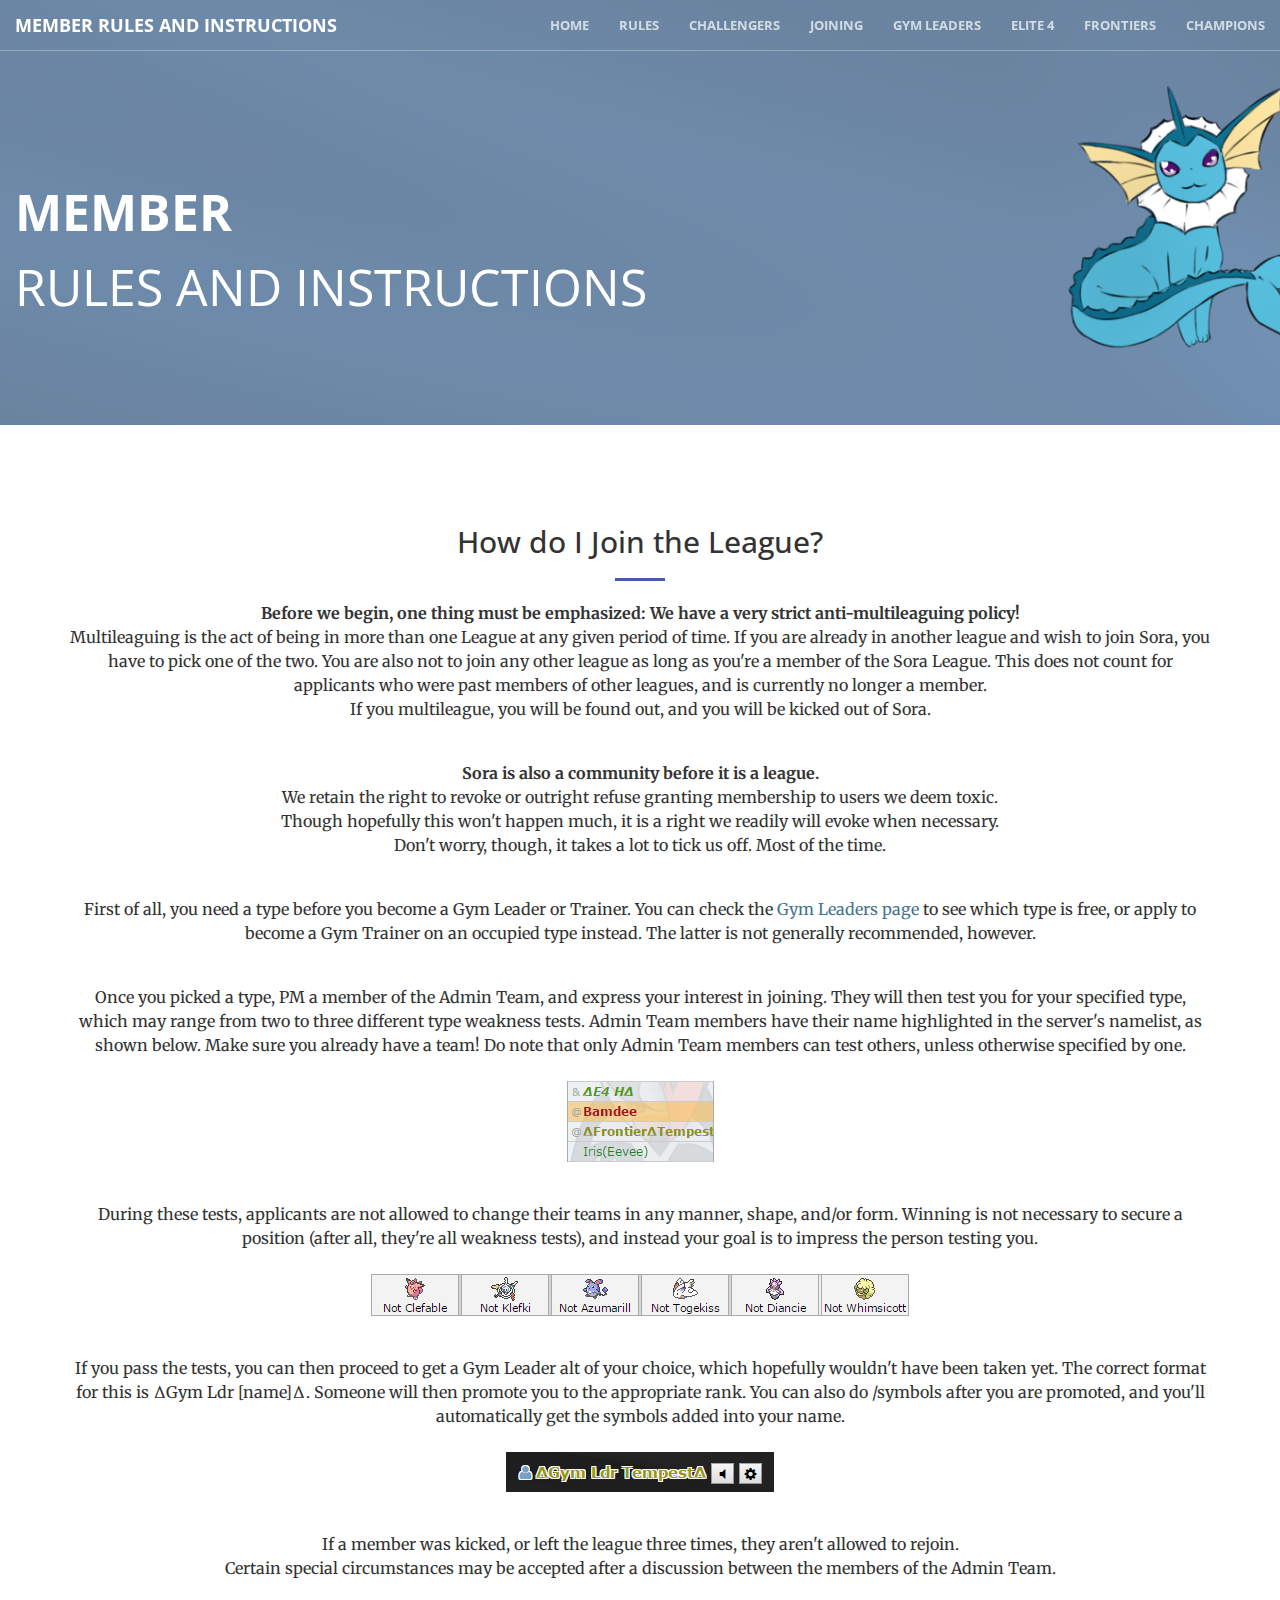
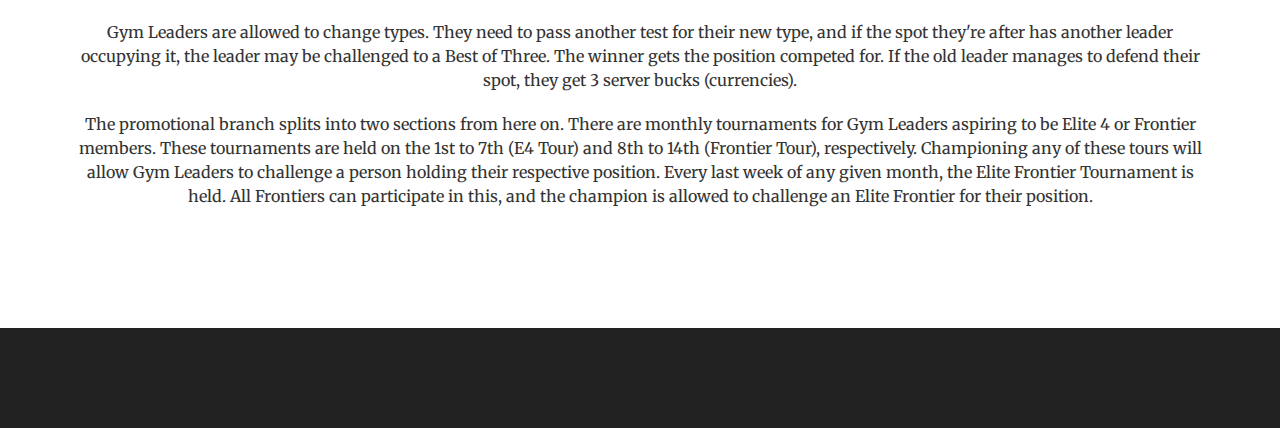
<file: join.html>
<!DOCTYPE html>
<html lang="en">

<head>

	<link rel="icon" href="img/favicon.png">

    <meta charset="utf-8">
    <meta http-equiv="X-UA-Compatible" content="IE=edge">
    <meta name="viewport" content="width=device-width, initial-scale=1">
    <meta name="description" content="">
    <meta name="author" content="">

    <title>Sora - Joining</title>

    <!-- Bootstrap -->
    <link rel="stylesheet" href="css/bootstrap.min.css" type="text/css">

    <!-- Fonts -->
    <link href='http://fonts.googleapis.com/css?family=Open+Sans:300italic,400italic,600italic,700italic,800italic,400,300,600,700,800' rel='stylesheet' type='text/css'>
    <link href='http://fonts.googleapis.com/css?family=Merriweather:400,300,300italic,400italic,700,700italic,900,900italic' rel='stylesheet' type='text/css'>
    <link rel="stylesheet" href="font-awesome/css/font-awesome.min.css" type="text/css">

    <!-- Plugin CSS, disabled -->
    <!-- link rel="stylesheet" href="css/animate.min.css" type="text/css"-->

    <!-- Custom CSS -->
    <link rel="stylesheet" href="css/creative.css" type="text/css">

    <!-- HTML5 Shim and Respond.js IE8 support of HTML5 elements and media queries -->
    <!-- WARNING: Respond.js doesn't work if you view the page via file:// -->
    <!--[if lt IE 9]>
        <script src="https://oss.maxcdn.com/libs/html5shiv/3.7.0/html5shiv.js"></script>
        <script src="https://oss.maxcdn.com/libs/respond.js/1.4.2/respond.min.js"></script>
    <![endif]-->

</head>

<body id="page-top">

    <nav id="mainNav" class="navbar navbar-default navbar-fixed-top">
        <div class="container-fluid">
            <!-- Brand and toggle get grouped for better mobile display -->
            <div class="navbar-header">
                <button type="button" class="navbar-toggle collapsed" data-toggle="collapse" data-target="#bs-example-navbar-collapse-1">
                    <span class="sr-only">Toggle navigation</span>
                    <span class="icon-bar"></span>
                    <span class="icon-bar"></span>
                    <span class="icon-bar"></span>
                </button>
                <a class="navbar-brand page-scroll" href="#page-top"><b>Member</b> Rules and Instructions</a>
            </div>

            <!-- Collect the nav links, forms, and other content for toggling -->
            <div class="collapse navbar-collapse" id="bs-example-navbar-collapse-1">
                <ul class="nav navbar-nav navbar-right">
                    <li>
                        <a href="index.html">Home</a>
                    </li>
                    <li>
                        <a href="rules.html">Rules</a>
                    </li>
                    <li>
                        <a href="challenge.html">Challengers</a>
                    </li>
                    <li>
                        <a href="join.html">Joining</a>
                    </li>
                    <li>
                        <a href="leaders.html">Gym Leaders</a>
                    </li>
                    <li>
                        <a href="elite.html">Elite 4</a>
                    </li>
                    <li>
                        <a href="frontier.html">Frontiers</a>
                    </li>
                    <li>
                        <a href="champion.html">Champions</a>
                    </li>
                </ul>
            </div>
            <!-- /.navbar-collapse -->
        </div>
        <!-- /.container-fluid -->
    </nav>
	
	<div id="banner-join">
			<p id="text">
				<br><b>Member</b><br> 
				Rules and Instructions
			</p>
	</div>
	
   <section id="info">
        <div class="container">
            <div class="row">
                <div class="col-lg-12 text-center">
                    <h2 class="section-heading">How do I Join the League?</h2>
                    <hr class="primary">
					<p>
					<b>Before we begin, one thing must be emphasized: We have a very strict anti-multileaguing policy!</b><br>
					Multileaguing is the act of being in more than one League at any given period of time. If you are already in another league and wish to join Sora, you have
					to pick one of the two. You are also not to join any other league as long as you're a member of the Sora League. This does not count for applicants who were
					past members of other leagues, and is currently no longer a member.<br>If you multileague, you will be found out, and you will be kicked out of Sora. 
					</p><br>
					<p>
					<b>Sora is also a community before it is a league.</b><br>
					We retain the right to revoke or outright refuse granting membership to users we deem toxic.<br>
					Though hopefully this won't happen much, it is a right we readily will evoke when necessary.<br>
					Don't worry, though, it takes a lot to tick us off. Most of the time.
					</p><br>
					<p>
					First of all, you need a type before you become a Gym Leader or Trainer. You can check the <a href="leaders.html">Gym Leaders page</a> to see which 
					type is free, or apply to become a Gym Trainer on an occupied type instead. The latter is not generally recommended, however.
					</p><br>
					<p>
					Once you picked a type, PM a member of the Admin Team, and express your interest in joining. They will then test you for your specified
					type, which may range from two to three different type weakness tests. Admin Team members have their name highlighted in the server's namelist,
					as shown below. Make sure you already have a team! Do note that only Admin Team members can test others, unless otherwise specified by one. 
					<br><br><img src="img/namelist.png">
					</p><br>
					<p>
					During these tests, applicants are not allowed to change their teams in any manner, shape, and/or form. Winning is not necessary to secure a position 
					(after all, they're all weakness tests), and instead your goal is to impress the person testing you. 
					<br><br><img src="img/teamlist4.png">
					</p><br>
					<p>
					If you pass the tests, you can then proceed to get a Gym Leader alt of your choice, which hopefully wouldn't have been taken yet. The correct format for this
					is ∆Gym Ldr [name]∆. Someone will then promote you to the appropriate rank. You can also do /symbols after you are promoted, and you'll automatically get the
					symbols added into your name. 
					<br><br><img src="img/alt.png">
					</p><br>
					<p>
					If a member was kicked, or left the league three times, they aren't allowed to rejoin.<br>
					Certain special circumstances may be accepted after a discussion between the members of the Admin Team. 
					</p><br>
					<p>
					Gym Leaders are allowed to change types. They need to pass another test for their new type, and if the spot they're after has another leader occupying it, 
					the leader may be challenged to a Best of Three. The winner gets the position competed for. If the old leader manages to defend their spot, they get 3 server
					bucks (currencies). 
					</p>
					<p>
					The promotional branch splits into two sections from here on. There are monthly tournaments for Gym Leaders aspiring to be Elite 4 or Frontier members. 
					These tournaments are held on the 1st to 7th (E4 Tour) and 8th to 14th (Frontier Tour), respectively. Championing any of these tours will allow Gym Leaders
					to challenge a person holding their respective position. Every last week of any given month, the Elite Frontier Tournament is held. All Frontiers can participate
					in this, and the champion is allowed to challenge an Elite Frontier for their position. 
					</p>
                </div>
            </div>
        </div>
	</section>

    <aside class="bg-dark">
	</aside>

	<!-- jQuery -->
    <script src="js/jquery.js"></script>

    <!-- Bootstrap Core JavaScript -->
    <script src="js/bootstrap.min.js"></script>

    <!-- Plugin JavaScript -->
    <script src="js/jquery.easing.min.js"></script>
    <script src="js/jquery.fittext.js"></script>
    <script src="js/wow.min.js"></script>

    <!-- Custom Theme JavaScript -->
    <script src="js/creative.js"></script>

</body>
</file>
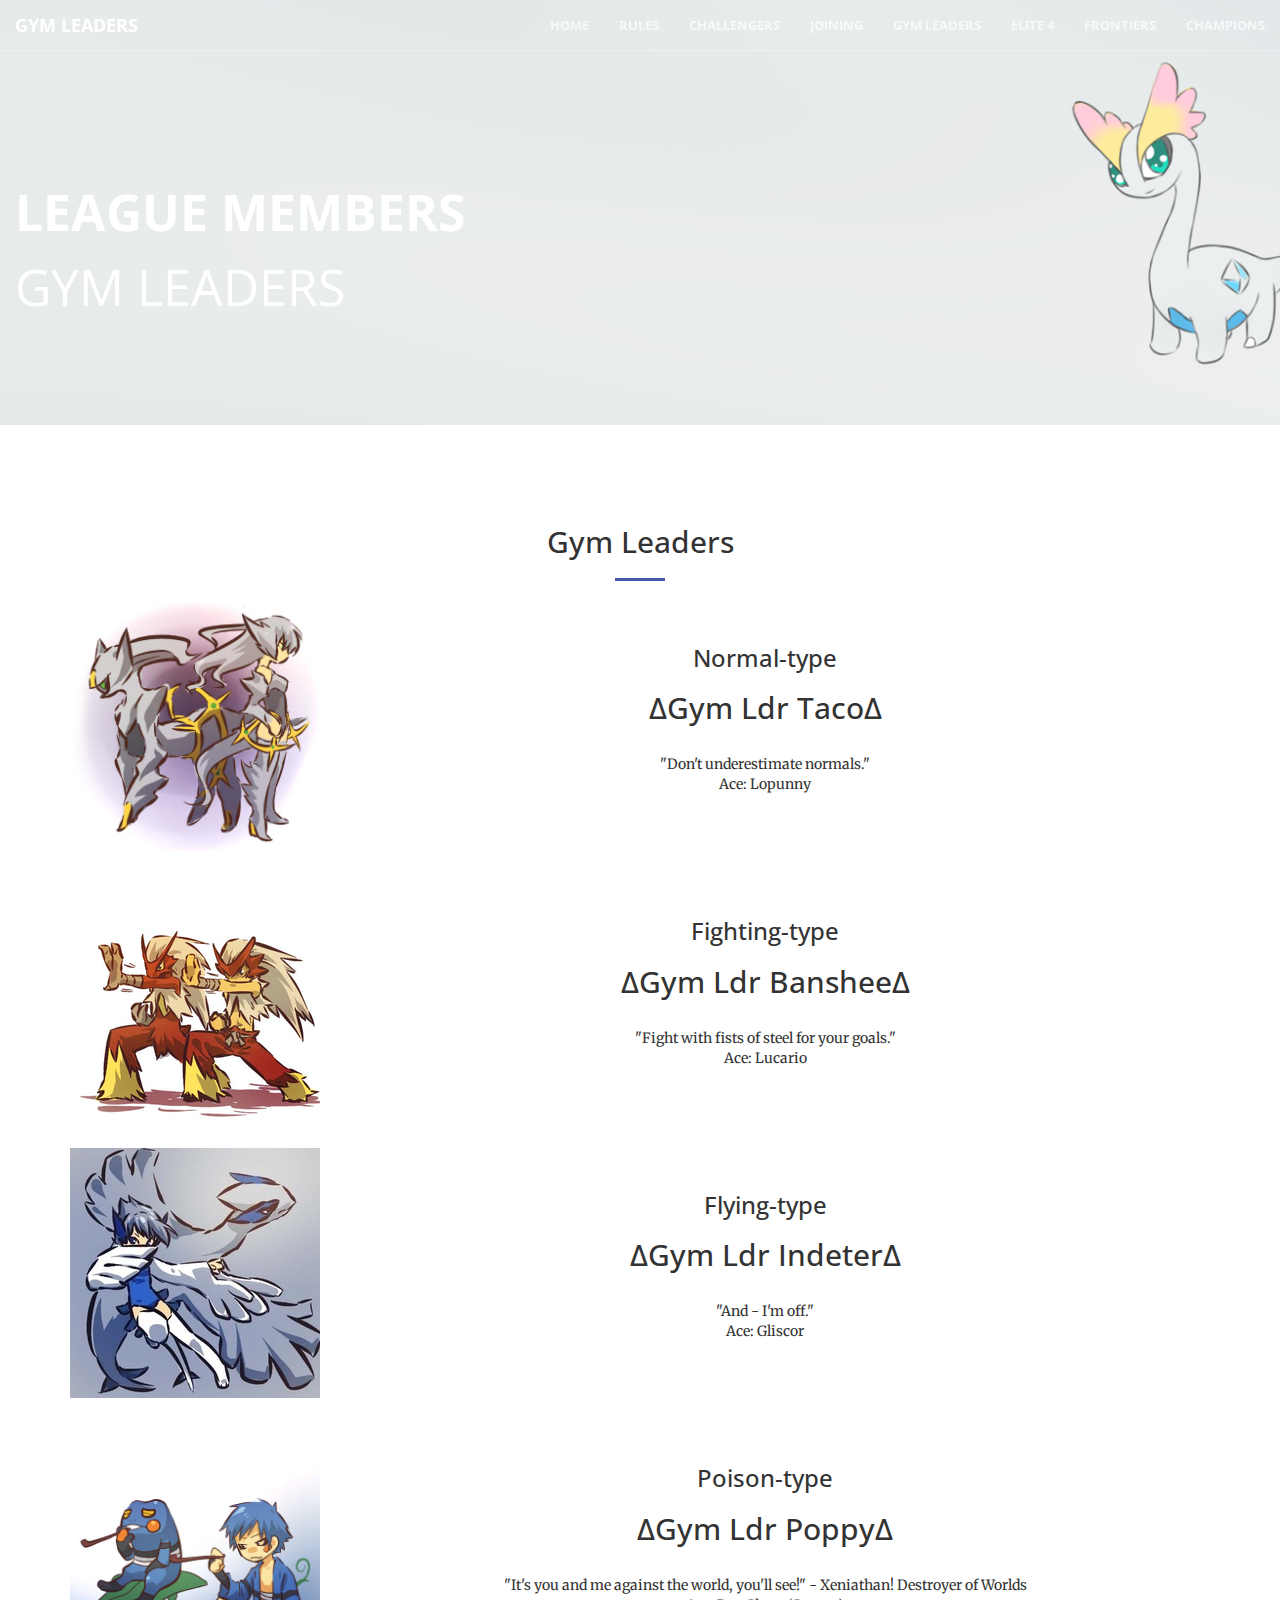
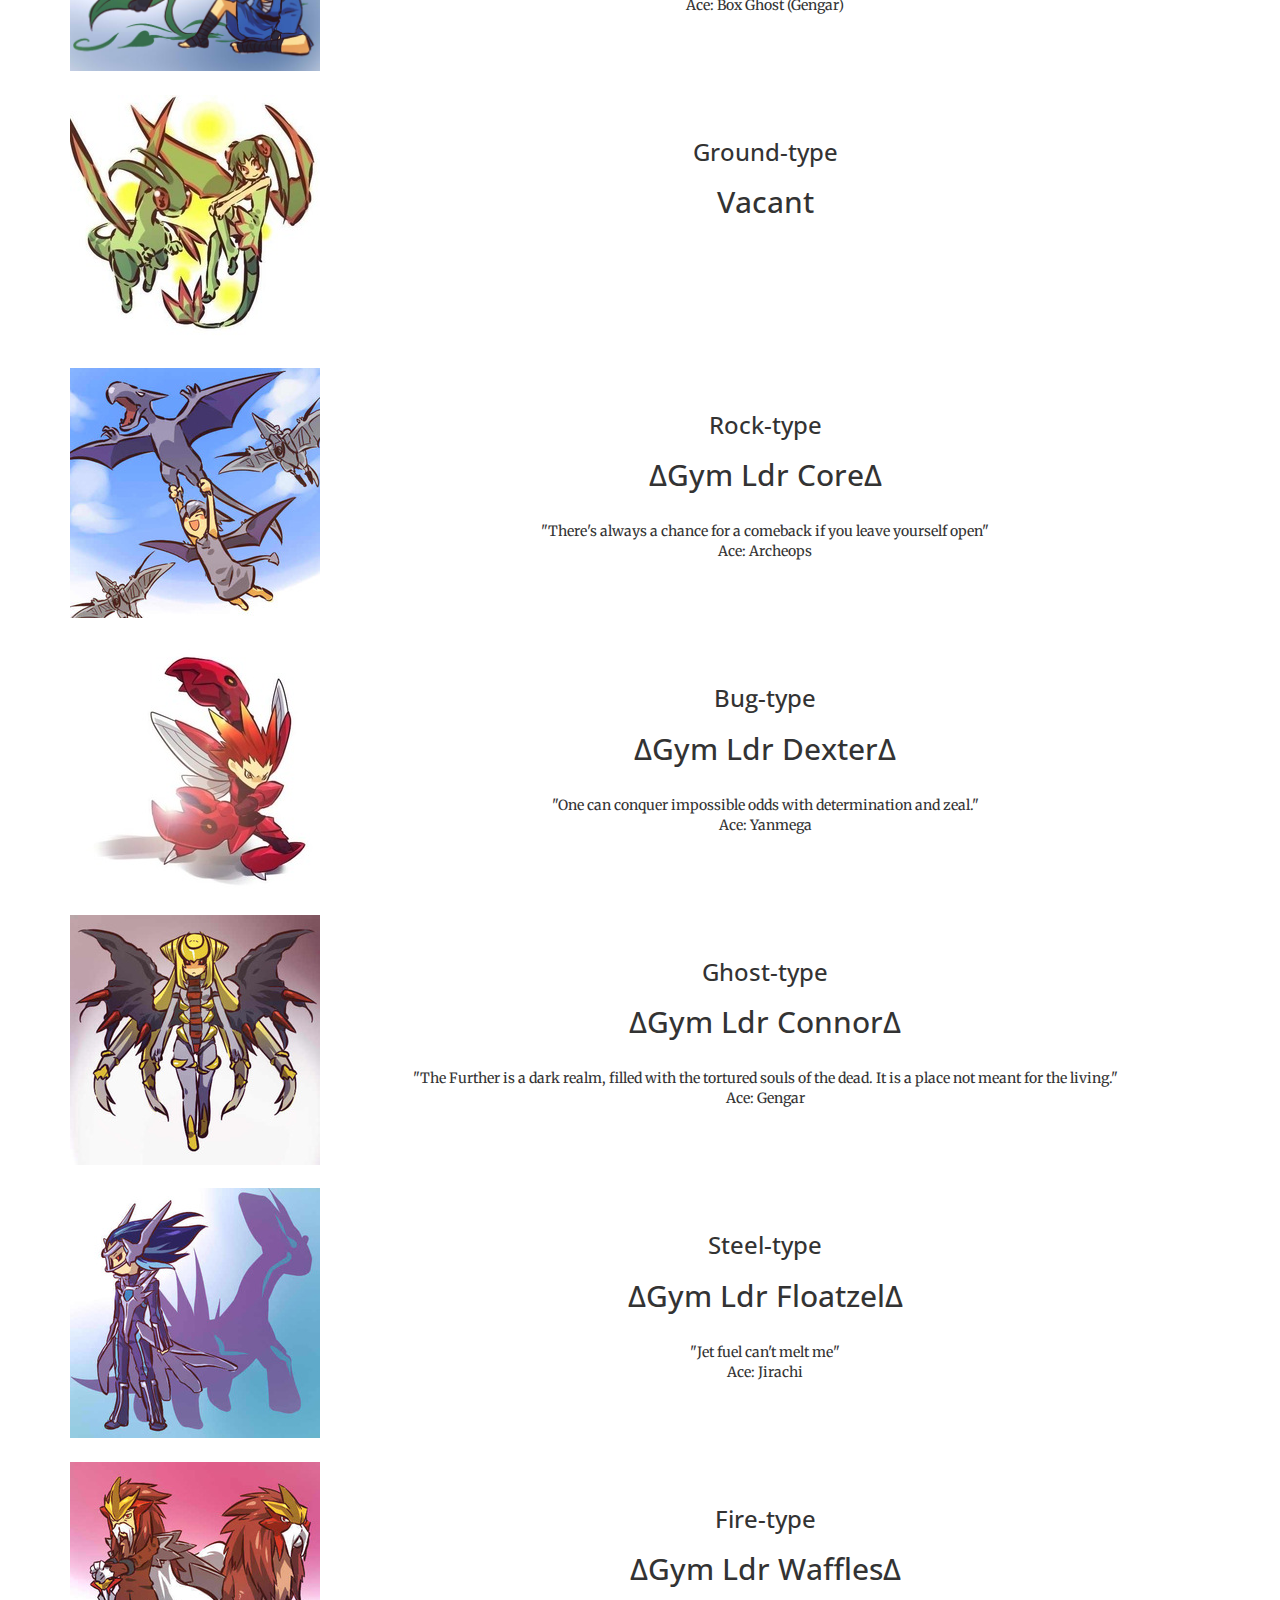
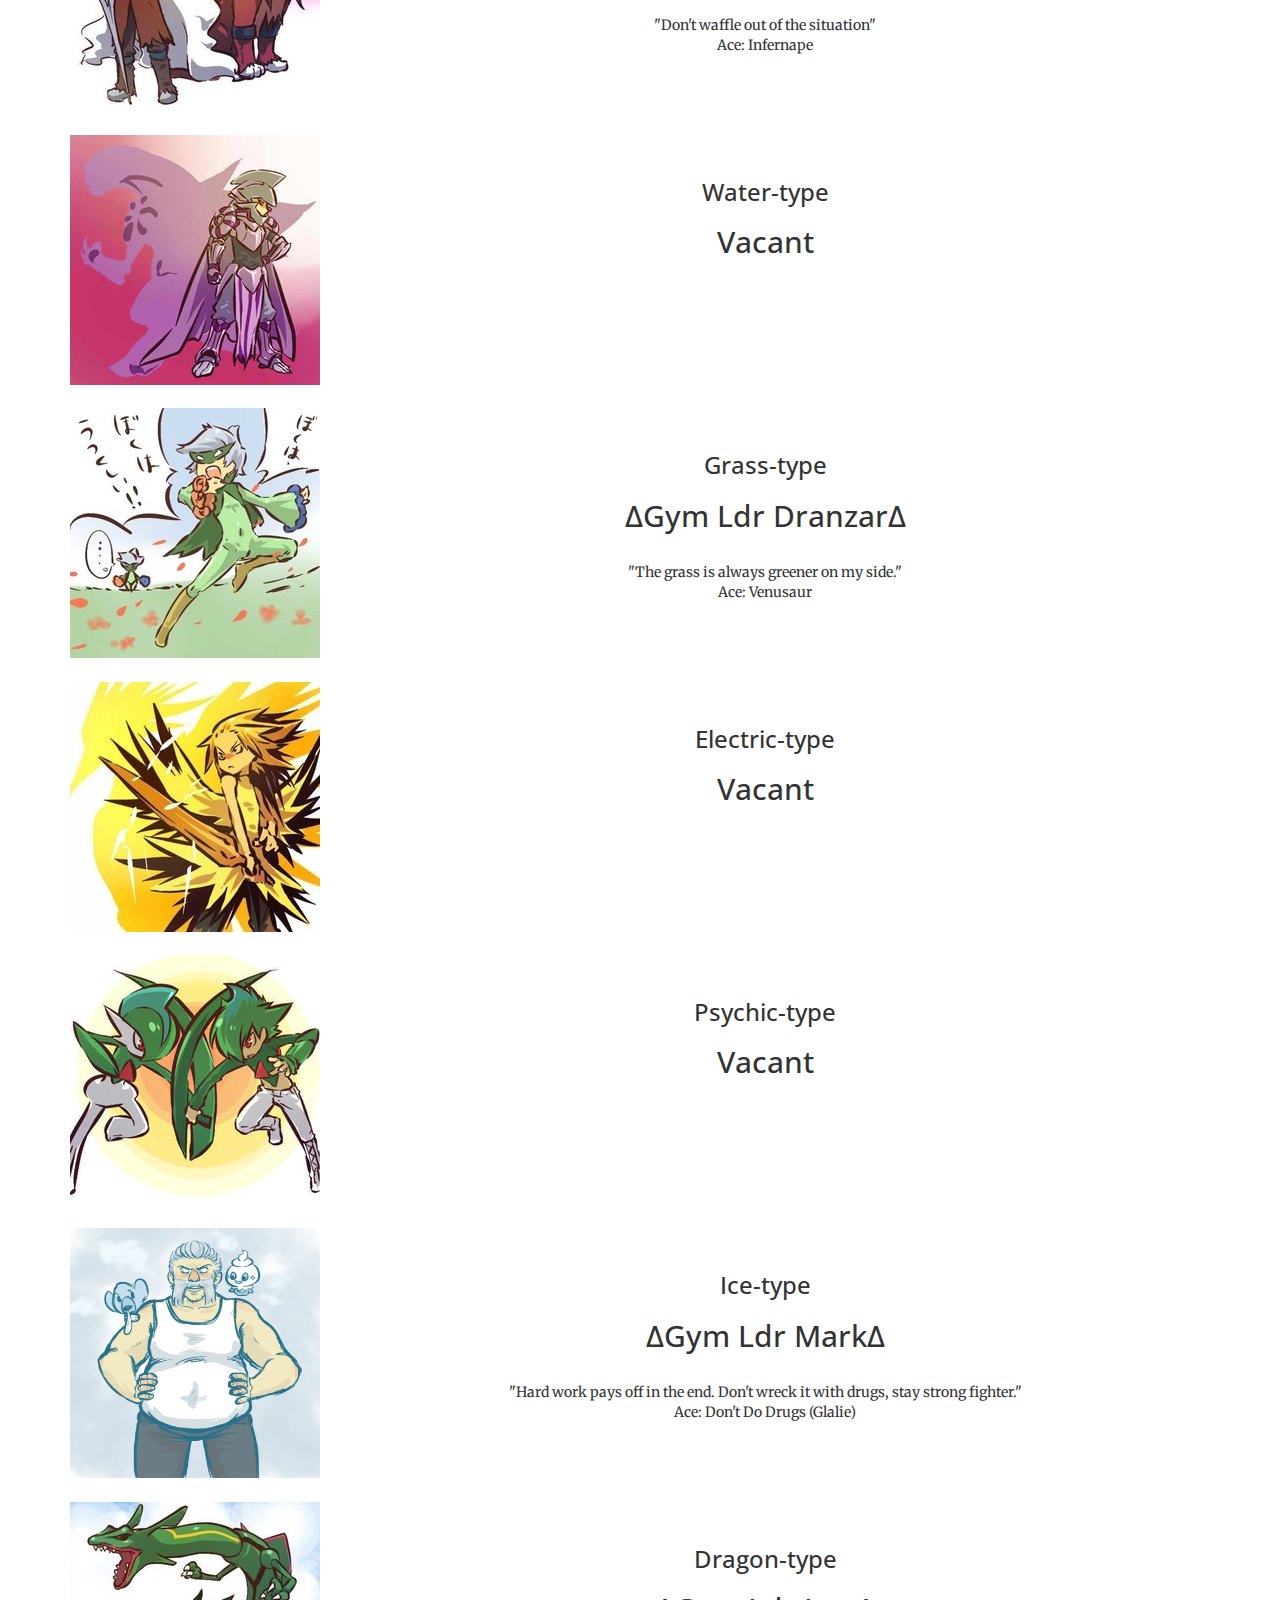
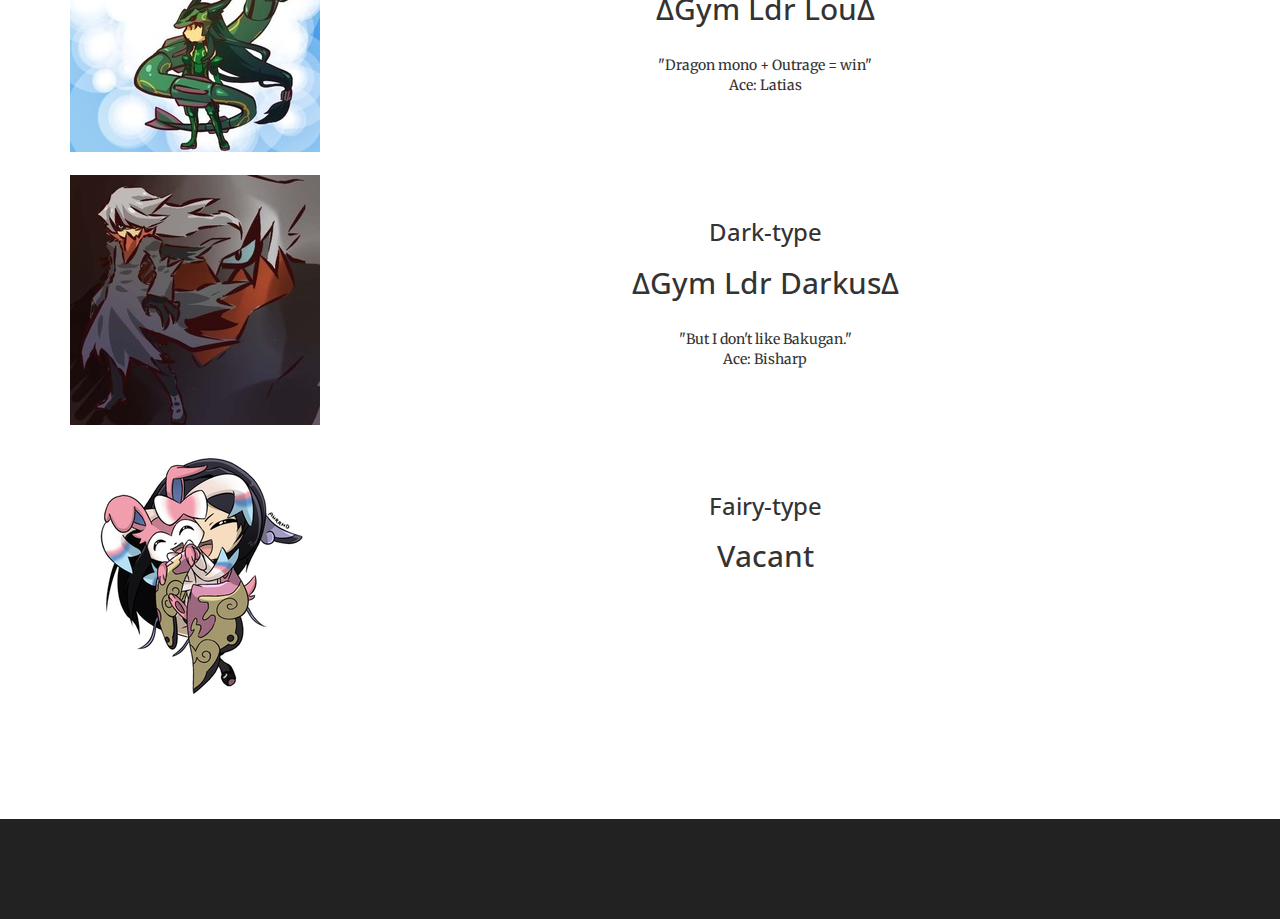
<file: leaders.html>
<!DOCTYPE html>
<html lang="en">

<head>

	<link rel="icon" href="img/favicon.png">

    <meta charset="utf-8">
    <meta http-equiv="X-UA-Compatible" content="IE=edge">
    <meta name="viewport" content="width=device-width, initial-scale=1">
    <meta name="description" content="">
    <meta name="author" content="">

    <title>Sora - Gym leaders</title>

    <!-- Bootstrap -->
    <link rel="stylesheet" href="css/bootstrap.min.css" type="text/css">

    <!-- Fonts -->
    <link href='http://fonts.googleapis.com/css?family=Open+Sans:300italic,400italic,600italic,700italic,800italic,400,300,600,700,800' rel='stylesheet' type='text/css'>
    <link href='http://fonts.googleapis.com/css?family=Merriweather:400,300,300italic,400italic,700,700italic,900,900italic' rel='stylesheet' type='text/css'>
    <link rel="stylesheet" href="font-awesome/css/font-awesome.min.css" type="text/css">

    <!-- Plugin CSS, disabled -->
    <!-- link rel="stylesheet" href="css/animate.min.css" type="text/css"-->

    <!-- Custom CSS -->
    <link rel="stylesheet" href="css/creative.css" type="text/css">

    <!-- HTML5 Shim and Respond.js IE8 support of HTML5 elements and media queries -->
    <!-- WARNING: Respond.js doesn't work if you view the page via file:// -->
    <!--[if lt IE 9]>
        <script src="https://oss.maxcdn.com/libs/html5shiv/3.7.0/html5shiv.js"></script>
        <script src="https://oss.maxcdn.com/libs/respond.js/1.4.2/respond.min.js"></script>
    <![endif]-->

</head>

<body id="page-top">

    <nav id="mainNav" class="navbar navbar-default navbar-fixed-top">
        <div class="container-fluid">
            <!-- Brand and toggle get grouped for better mobile display -->
            <div class="navbar-header">
                <button type="button" class="navbar-toggle collapsed" data-toggle="collapse" data-target="#bs-example-navbar-collapse-1">
                    <span class="sr-only">Toggle navigation</span>
                    <span class="icon-bar"></span>
                    <span class="icon-bar"></span>
                    <span class="icon-bar"></span>
                </button>
                <a class="navbar-brand page-scroll" href="#page-top">Gym Leaders</a>
            </div>

            <!-- Collect the nav links, forms, and other content for toggling -->
            <div class="collapse navbar-collapse" id="bs-example-navbar-collapse-1">
                <ul class="nav navbar-nav navbar-right">
                    <li>
                        <a href="index.html">Home</a>
                    </li>
                    <li>
                        <a href="rules.html">Rules</a>
                    </li>
                    <li>
                        <a href="challenge.html">Challengers</a>
                    </li>
                    <li>
                        <a href="join.html">Joining</a>
                    </li>
                    <li>
                        <a href="leaders.html">Gym Leaders</a>
                    </li>
                    <li>
                        <a href="elite.html">Elite 4</a>
                    </li>
                    <li>
                        <a href="frontier.html">Frontiers</a>
                    </li>
                    <li>
                        <a href="champion.html">Champions</a>
                    </li>
                </ul>
            </div>
            <!-- /.navbar-collapse -->
        </div>
        <!-- /.container-fluid -->
    </nav>
	
	<div id="banner-leaders">
			<p id="text">
				<br><b>League Members</b><br> 
				Gym Leaders
			</p>
	</div>
	
   <section id="info">
        <div class="container">
            <div class="row">
                <div class="col-lg-12 text-center">
                    <h2 class="section-heading">Gym Leaders</h2>
                    <hr class="primary">
						<p style="float: left;"><img src="img/ldricon/normal.png" height="250px" width="250px" border="1px"></p>
						<p><br>
						<h3>Normal-type</h3>
						<h2>∆Gym Ldr Taco∆</h2><br>
						"Don't underestimate normals."<br>
						Ace: Lopunny
						</p>
						<br><br><br>
						<p style="float: left;"><img src="img/ldricon/fighting.png" height="250px" width="250px" border="1px"></p>
						<p><br>
						<h3>Fighting-type</h3>
						<h2>∆Gym Ldr Banshee∆</h2><br>
						"Fight with fists of steel for your goals."<br>
						Ace: Lucario
						</p>						
						</p><br><br><br>
						<p style="float: left;"><img src="img/ldricon/flying.png" height="250px" width="250px" border="1px"></p>
						<p><br>
						<h3>Flying-type</h3>
						<h2>∆Gym Ldr Indeter∆</h2><br>
						"And - I'm off."<br>
						Ace: Gliscor
						</p><br><br><br>
						<p style="float: left;"><img src="img/ldricon/poison.png" height="250px" width="250px" border="1px"></p>
						<p><br>
						<h3>Poison-type</h3>
						<h2>∆Gym Ldr Poppy∆</h2><br>
						"It's you and me against the world, you'll see!" - Xeniathan! Destroyer of Worlds<br>
						Ace: Box Ghost (Gengar)
						</p><br><br><br>
						<p style="float: left;"><img src="img/ldricon/ground.png" height="250px" width="250px" border="1px"></p>
						<p><br>
						<h3>Ground-type</h3>
						<h2>Vacant</h2><br>
						<br><br><!-- Erase this line when adding
						""<br> 
						Ace: -->
						</p><br><br><br>
						<p style="float: left;"><img src="img/ldricon/rock.png" height="250px" width="250px" border="1px"></p>
						<p><br>
						<h3>Rock-type</h3>
						<h2>∆Gym Ldr Core∆</h2><br>
						"There's always a chance for a comeback if you leave yourself open"<br>
						Ace: Archeops
						</p><br><br><br>
						<p style="float: left;"><img src="img/ldricon/bug.png" height="250px" width="250px" border="1px"></p>
						<p><br>
						<h3>Bug-type</h3>
						<h2>∆Gym Ldr Dexter∆</h2><br>
						"One can conquer impossible odds with determination and zeal."<br>
						Ace: Yanmega
						</p><br><br><br>
						<p style="float: left;"><img src="img/ldricon/ghost.png" height="250px" width="250px" border="1px"></p>
						<p><br>
						<h3>Ghost-type</h3>
						<h2>∆Gym Ldr Connor∆</h2><br>
						"The Further is a dark realm, filled with the tortured souls of the dead. It is a place not meant for the living." <br>
						Ace: Gengar
						</p><br><br><br>
						<p style="float: left;"><img src="img/ldricon/steel.png" height="250px" width="250px" border="1px"></p>
						<p><br>
						<h3>Steel-type</h3>
						<h2>∆Gym Ldr Floatzel∆</h2><br>
						"Jet fuel can't melt me" <br>
						Ace: Jirachi
						</p><br><br><br>
						<p style="float: left;"><img src="img/ldricon/fire.png" height="250px" width="250px" border="1px"></p>
						<p><br>
						<h3>Fire-type</h3>
						<h2>∆Gym Ldr Waffles∆</h2><br>
						"Don't waffle out of the situation"<br>
						Ace: Infernape
						</p><br><br><br>
						<p style="float: left;"><img src="img/ldricon/water.png" height="250px" width="250px" border="1px"></p>
						<p><br>
						<h3>Water-type</h3>
						<h2>Vacant</h2><br>
						<br><br><!-- Erase this line when adding
						""<br> 
						Ace: -->
						</p><br><br><br>
						<p style="float: left;"><img src="img/ldricon/grass.png" height="250px" width="250px" border="1px"></p>
						<p><br>
						<h3>Grass-type</h3>
						<h2>∆Gym Ldr Dranzar∆</h2><br>
						"The grass is always greener on my side."<br>
						Ace: Venusaur
						</p><br><br><br>
						<p style="float: left;"><img src="img/ldricon/electric.png" height="250px" width="250px" border="1px"></p>
						<p><br>
						<h3>Electric-type</h3>
						<h2>Vacant</h2><br>
						<br><br><!-- Erase this line when adding
						""<br> 
						Ace: -->
						</p><br><br><br>
						<p style="float: left;"><img src="img/ldricon/psychic.png" height="250px" width="250px" border="1px"></p>
						<p><br>
						<h3>Psychic-type</h3>
						<h2>Vacant</h2><br>
						<br><br><!-- Erase this line when adding
						""<br> 
						Ace: -->
						</p><br><br><br>
						<p style="float: left;"><img src="img/ldricon/ice.png" height="250px" width="250px" border="1px"></p>
						<p><br>
						<h3>Ice-type</h3>
						<h2>∆Gym Ldr Mark∆</h2><br>
						"Hard work pays off in the end. Don't wreck it with drugs, stay strong fighter."<br>
						Ace: Don't Do Drugs (Glalie)
						</p><br><br><br>
						<p style="float: left;"><img src="img/ldricon/dragon.png" height="250px" width="250px" border="1px"></p>
						<p><br>
						<h3>Dragon-type</h3>
						<h2>∆Gym Ldr Lou∆</h2><br>
						"Dragon mono + Outrage = win"<br>
						Ace: Latias
						</p><br><br><br>
						<p style="float: left;"><img src="img/ldricon/dark.png" height="250px" width="250px" border="1px"></p>
						<p><br>
						<h3>Dark-type</h3>
						<h2>∆Gym Ldr Darkus∆</h2><br>
						"But I don't like Bakugan."<br>
						Ace: Bisharp
						</p><br><br><br>
						<p style="float: left;"><img src="img/ldricon/fairy.png" height="250px" width="250px" border="1px"></p>
						<p><br>
						<h3>Fairy-type</h3>
						<h2>Vacant</h2><br>
						<br><br><!-- Erase this line when adding
						""<br> 
						Ace: -->
						</p>
            </div>
        </div>
	</section>

    <aside class="bg-dark">
	</aside>

	<!-- jQuery -->
    <script src="js/jquery.js"></script>

    <!-- Bootstrap Core JavaScript -->
    <script src="js/bootstrap.min.js"></script>

    <!-- Plugin JavaScript -->
    <script src="js/jquery.easing.min.js"></script>
    <script src="js/jquery.fittext.js"></script>
    <script src="js/wow.min.js"></script>

    <!-- Custom Theme JavaScript -->
    <script src="js/creative.js"></script>

</body>
</file>
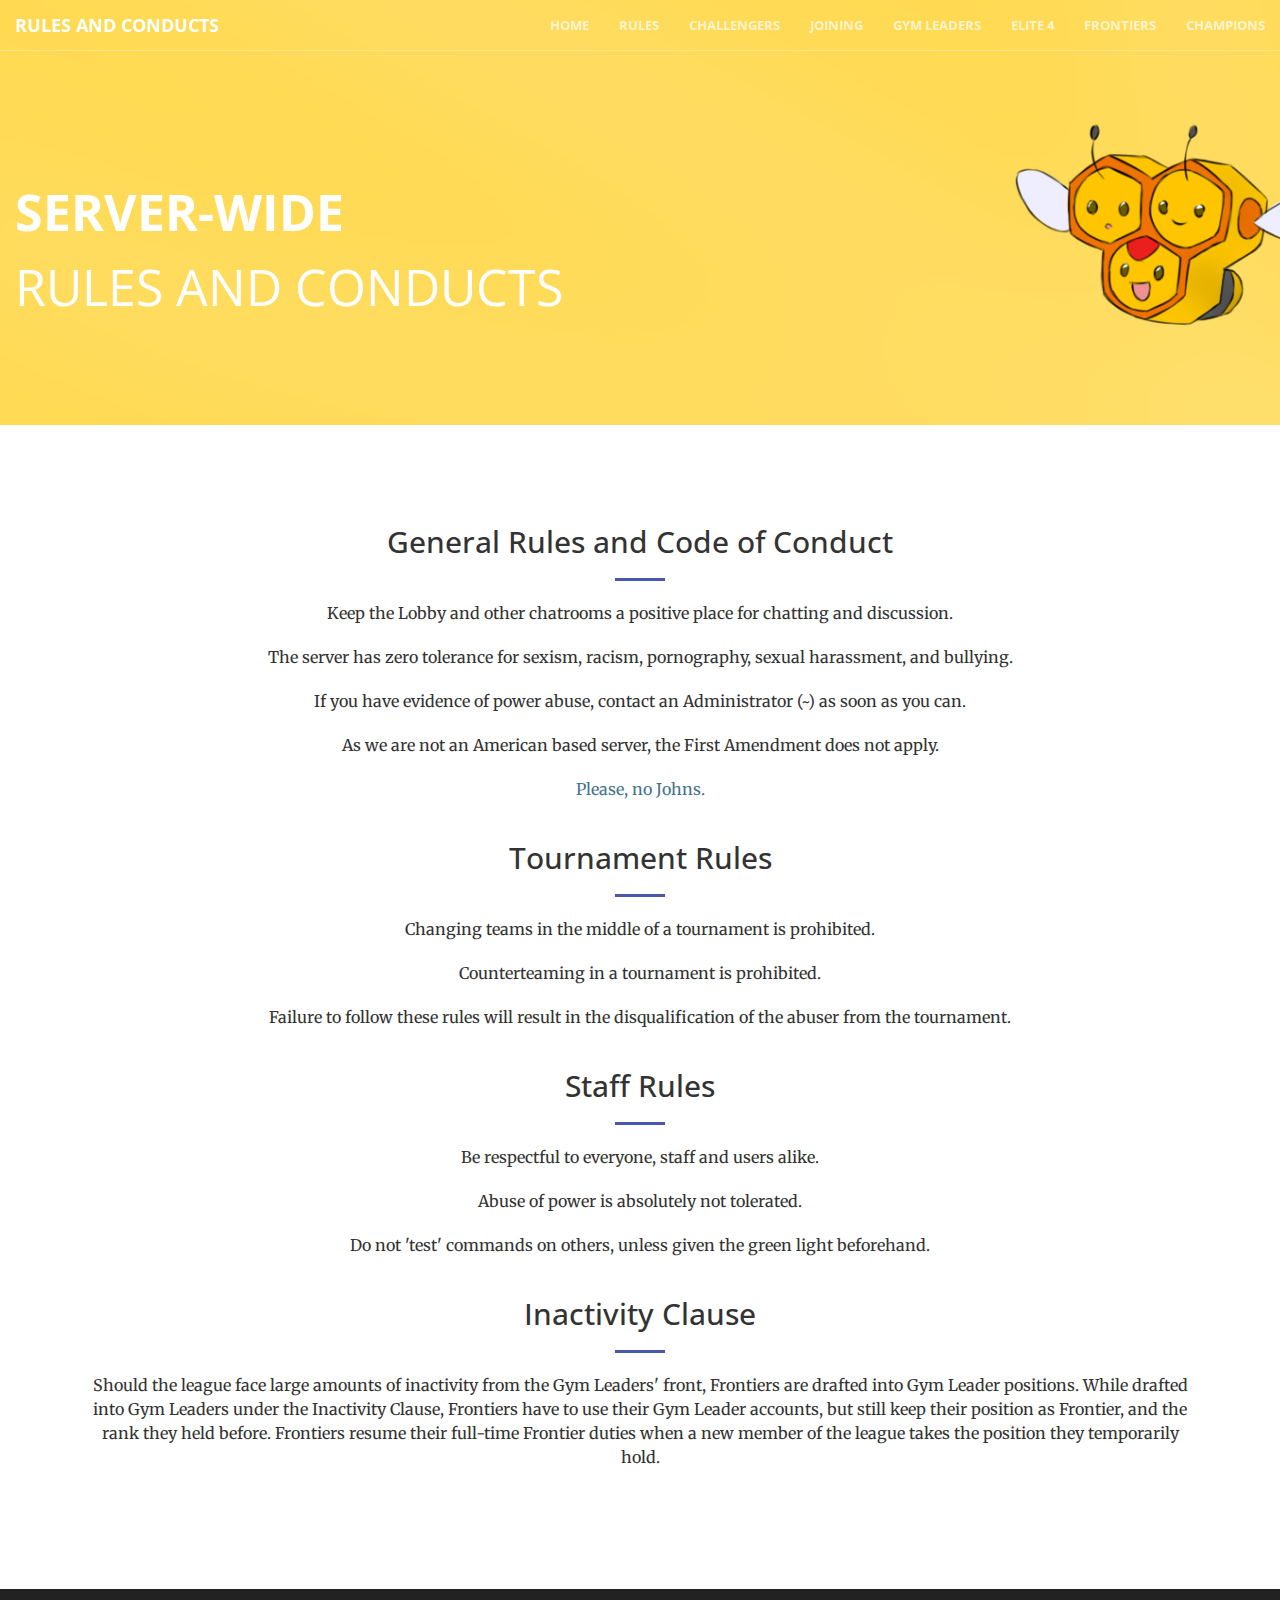
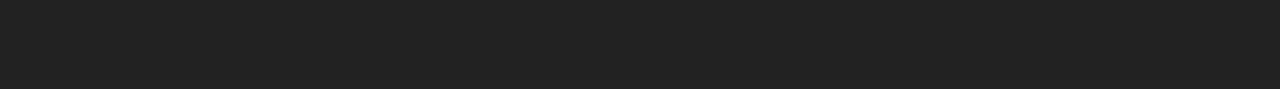
<file: rules.html>
<!DOCTYPE html>
<html lang="en">

<head>

	<link rel="icon" href="img/favicon.png">

    <meta charset="utf-8">
    <meta http-equiv="X-UA-Compatible" content="IE=edge">
    <meta name="viewport" content="width=device-width, initial-scale=1">
    <meta name="description" content="">
    <meta name="author" content="">

    <title>Sora - Rules</title>

    <!-- Bootstrap -->
    <link rel="stylesheet" href="css/bootstrap.min.css" type="text/css">

    <!-- Fonts -->
    <link href='http://fonts.googleapis.com/css?family=Open+Sans:300italic,400italic,600italic,700italic,800italic,400,300,600,700,800' rel='stylesheet' type='text/css'>
    <link href='http://fonts.googleapis.com/css?family=Merriweather:400,300,300italic,400italic,700,700italic,900,900italic' rel='stylesheet' type='text/css'>
    <link rel="stylesheet" href="font-awesome/css/font-awesome.min.css" type="text/css">

    <!-- Plugin CSS, disabled -->
    <!-- link rel="stylesheet" href="css/animate.min.css" type="text/css"-->

    <!-- Custom CSS -->
    <link rel="stylesheet" href="css/creative.css" type="text/css">

    <!-- HTML5 Shim and Respond.js IE8 support of HTML5 elements and media queries -->
    <!-- WARNING: Respond.js doesn't work if you view the page via file:// -->
    <!--[if lt IE 9]>
        <script src="https://oss.maxcdn.com/libs/html5shiv/3.7.0/html5shiv.js"></script>
        <script src="https://oss.maxcdn.com/libs/respond.js/1.4.2/respond.min.js"></script>
    <![endif]-->

</head>

<body id="page-top">

    <nav id="mainNav" class="navbar navbar-default navbar-fixed-top">
        <div class="container-fluid">
            <!-- Brand and toggle get grouped for better mobile display -->
            <div class="navbar-header">
                <button type="button" class="navbar-toggle collapsed" data-toggle="collapse" data-target="#bs-example-navbar-collapse-1">
                    <span class="sr-only">Toggle navigation</span>
                    <span class="icon-bar"></span>
                    <span class="icon-bar"></span>
                    <span class="icon-bar"></span>
                </button>
                <a class="navbar-brand page-scroll" href="#page-top">Rules and Conducts</a>
            </div>

            <!-- Collect the nav links, forms, and other content for toggling -->
            <div class="collapse navbar-collapse" id="bs-example-navbar-collapse-1">
                <ul class="nav navbar-nav navbar-right">
                    <li>
                        <a href="index.html">Home</a>
                    </li>
                    <li>
                        <a href="rules.html">Rules</a>
                    </li>
                    <li>
                        <a href="challenge.html">Challengers</a>
                    </li>
                    <li>
                        <a href="join.html">Joining</a>
                    </li>
                    <li>
                        <a href="leaders.html">Gym Leaders</a>
                    </li>
                    <li>
                        <a href="elite.html">Elite 4</a>
                    </li>
                    <li>
                        <a href="frontier.html">Frontiers</a>
                    </li>
                    <li>
                        <a href="champion.html">Champions</a>
                    </li>
					</ul>
            </div>
            <!-- /.navbar-collapse -->
        </div>
        <!-- /.container-fluid -->
    </nav>
	
	<div id="banner-rules">
			<p id="text">
				<br><b>Server-Wide</b><br> 
				Rules and Conducts
			</p>
	</div>
	
   <section id="info">
        <div class="container">
            <div class="row">
                <div class="col-lg-12 text-center">
                    <h2 class="section-heading">General Rules and Code of Conduct</h2>
                    <hr class="primary">
					<p>
					Keep the Lobby and other chatrooms a positive place for chatting and discussion.
					</p>
					<p>
					The server has zero tolerance for sexism, racism, pornography, sexual harassment, and bullying. 
					</p>
					<p>
					If you have evidence of power abuse, contact an Administrator (~) as soon as you can.
					</p>
					<p>
					As we are not an American based server, the First Amendment does not apply. 
					</p>
					<p>
					<a href="https://www.youtube.com/watch?v=o-Rs2LEMHXQ">Please, no Johns.</a>
					</p>
                </div>
				<div class="col-lg-12 text-center">
                    <br>
					<h2 class="section-heading">Tournament Rules</h2>
                    <hr class="primary">
					<p>
					Changing teams in the middle of a tournament is prohibited.
					</p>
					<p>
					Counterteaming in a tournament is prohibited.
					</p>
					<p>
					Failure to follow these rules will result in the disqualification of the abuser from the tournament. 
					</p>
                </div>
					<div class="col-lg-12 text-center">
                    <br>
					<h2 class="section-heading">Staff Rules</h2>
                    <hr class="primary">
					<p>
					Be respectful to everyone, staff and users alike.
					</p>
					<p>
					Abuse of power is absolutely not tolerated. 
					</p>
					<p>
					Do not 'test' commands on others, unless given the green light beforehand. 
					</p>
                </div>
                </div>
					<div class="col-lg-12 text-center">
                    <br>
					<h2 class="section-heading">Inactivity Clause</h2>
                    <hr class="primary">
					<p>
					Should the league face large amounts of inactivity from the Gym Leaders' front, Frontiers are drafted into Gym Leader positions. While drafted into Gym Leaders
					under the Inactivity Clause, Frontiers have to use their Gym Leader accounts, but still keep their position as Frontier, and the rank they held before. Frontiers
					resume their full-time Frontier duties when a new member of the league takes the position they temporarily hold. 
					</p>
                </div>
        </div>
	</section>

    <aside class="bg-dark">
	</aside>

	<!-- jQuery -->
    <script src="js/jquery.js"></script>

    <!-- Bootstrap Core JavaScript -->
    <script src="js/bootstrap.min.js"></script>

    <!-- Plugin JavaScript -->
    <script src="js/jquery.easing.min.js"></script>
    <script src="js/jquery.fittext.js"></script>
    <script src="js/wow.min.js"></script>

    <!-- Custom Theme JavaScript -->
    <script src="js/creative.js"></script>

</body>
</file>
<file: css/creative.css>
/*!
 * Start Bootstrap - Creative Bootstrap Theme (http://startbootstrap.com)
 * Code licensed under the Apache License v2.0.
 * For details, see http://www.apache.org/licenses/LICENSE-2.0.
 */

html,
body {
    width: 100%;
    height: 100%;
}

body {
    font-family: Merriweather,'Helvetica Neue',Arial,sans-serif;
}

#banner-challenger {
    position: relative;
    width: 100%;
    min-height: auto;
    text-align: center;
    color: #fff;
    background-image: url(../img/banner_staraptor.png);
    background-position: center;
    -webkit-background-size: cover;
    -moz-background-size: cover;
    background-size: cover;
    -o-background-size: cover;
}

#banner-join {
    position: relative;
    width: 100%;
    min-height: auto;
    text-align: center;
    color: #fff;
    background-image: url(../img/banner_vaporeon.png);
    background-position: center;
    -webkit-background-size: cover;
    -moz-background-size: cover;
    background-size: cover;
    -o-background-size: cover;
}

#banner-rules {
    position: relative;
    width: 100%;
    min-height: auto;
    text-align: center;
    color: #fff;
    background-image: url(../img/banner_combee.png);
    background-position: center;
    -webkit-background-size: cover;
    -moz-background-size: cover;
    background-size: cover;
    -o-background-size: cover;
}

#banner-leaders {
    position: relative;
    width: 100%;
    min-height: auto;
    text-align: center;
    color: #fff;
    background-image: url(../img/banner_amaura.png);
    background-position: center;
    -webkit-background-size: cover;
    -moz-background-size: cover;
    background-size: cover;
    -o-background-size: cover;
}

#banner-elite {
    position: relative;
    width: 100%;
    min-height: auto;
    text-align: center;
    color: #fff;
    background-image: url(../img/banner_victini.png);
    background-position: center;
    -webkit-background-size: cover;
    -moz-background-size: cover;
    background-size: cover;
    -o-background-size: cover;
}

#banner-frontier {
    position: relative;
    width: 100%;
    min-height: auto;
    text-align: center;
    color: #fff;
    background-image: url(../img/banner_pachirisu.png);
    background-position: center;
    -webkit-background-size: cover;
    -moz-background-size: cover;
    background-size: cover;
    -o-background-size: cover;
}

#banner-champion {
    position: relative;
    width: 100%;
    min-height: auto;
    text-align: center;
    color: #fff;
    background-image: url(../img/banner_yveltal.png);
    background-position: center;
    -webkit-background-size: cover;
    -moz-background-size: cover;
    background-size: cover;
    -o-background-size: cover;
}

#text {
    position: relative;
    width: 100%;
    padding: 100px 15px;
    text-align: left;
    margin-top: 0;
    margin-bottom: 0;
    text-transform: uppercase;
    font-family: 'Open Sans','Helvetica Neue',Arial,sans-serif;
    font-weight: 400;
    color: #fff;
	font-size: 50px; 
}

#image
{    
    position:absolute;
    left:0;
    top:0;
}

hr {
    max-width: 50px;
    border-color: #4859ab;
    border-width: 3px;
}

hr.light {
    border-color: #fff;
}

a {
    color: #45748b;
    -webkit-transition: all .35s;
    -moz-transition: all .35s;
    transition: all .35s;
}

a:hover,
a:focus {
    color: #66a3c1;
}

h1,
h2,
h3,
h4,
h5,
h6 {
    font-family: 'Open Sans','Helvetica Neue',Arial,sans-serif;
}

p {
    margin-bottom: 20px;
    font-size: 16px;
    line-height: 1.5;
}

.bg-primary {
    background-color: #73a9c3;
}

.bg-dark {
    color: #fff;
    background-color: #222;
}

.text-faded {
    color: rgba(255,255,255,.7);
}

section {
    padding: 100px 0;
}

aside {
    padding: 50px 0;
}

.no-padding {
    padding: 0;
}

.navbar-default {
    border-color: rgba(34,34,34,.05);
    font-family: 'Open Sans','Helvetica Neue',Arial,sans-serif;
    background-color: #fff;
    -webkit-transition: all .35s;
    -moz-transition: all .35s;
    transition: all .35s;
}

.navbar-default .navbar-header .navbar-brand {
    text-transform: uppercase;
    font-family: 'Open Sans','Helvetica Neue',Arial,sans-serif;
    font-weight: 700;
    color: #4657ae;
}

.navbar-default .navbar-header .navbar-brand:hover,
.navbar-default .navbar-header .navbar-brand:focus {
    color: #4657ae;
}

.navbar-default .nav > li>a,
.navbar-default .nav>li>a:focus {
    text-transform: uppercase;
    font-size: 13px;
    font-weight: 700;
    color: #222;
}

.navbar-default .nav > li>a:hover,
.navbar-default .nav>li>a:focus:hover {
    color: #f05f40;
}

.navbar-default .nav > li.active>a,
.navbar-default .nav>li.active>a:focus {
    color: #f05f40!important;
    background-color: transparent;
}

.navbar-default .nav > li.active>a:hover,
.navbar-default .nav>li.active>a:focus:hover {
    background-color: transparent;
}

@media(min-width:768px) {
    .navbar-default {
        border-color: rgba(255,255,255,.3);
        background-color: transparent;
    }

    .navbar-default .navbar-header .navbar-brand {
        color: rgba(255,255,255,.7);
    }

    .navbar-default .navbar-header .navbar-brand:hover,
    .navbar-default .navbar-header .navbar-brand:focus {
        color: #fff;
    }

    .navbar-default .nav > li>a,
    .navbar-default .nav>li>a:focus {
        color: rgba(255,255,255,.7);
    }

    .navbar-default .nav > li>a:hover,
    .navbar-default .nav>li>a:focus:hover {
        color: #fff;
    }

    .navbar-default.affix {
        border-color: rgba(70,80,174,.05);
        background-color: #fff;
    }

    .navbar-default.affix .navbar-header .navbar-brand {
        font-size: 14px;
        color: #4657ae;
    }

    .navbar-default.affix .navbar-header .navbar-brand:hover,
    .navbar-default.affix .navbar-header .navbar-brand:focus {
        color: #eb3812;
    }

    .navbar-default.affix .nav > li>a,
    .navbar-default.affix .nav>li>a:focus {
        color: #222;
    }

    .navbar-default.affix .nav > li>a:hover,
    .navbar-default.affix .nav>li>a:focus:hover {
        color: #f05f40;
    }
}

header {
    position: relative;
    width: 100%;
    min-height: auto;
    text-align: center;
    color: #fff;
    background-image: url(../img/soranshield4.png);
    background-position: center;
    -webkit-background-size: cover;
    -moz-background-size: cover;
    background-size: cover;
    -o-background-size: cover;
}

header .header-content {
    position: relative;
    width: 100%;
    padding: 100px 15px;
    text-align: center;
}

header .header-content .header-content-inner h1 {
    margin-top: 0;
    margin-bottom: 0;
    text-transform: uppercase;
    font-weight: 700;
}

header .header-content .header-content-inner hr {
    margin: 30px auto;
}

header .header-content .header-content-inner p {
    margin-bottom: 50px;
    font-size: 16px;
    font-weight: 300;
    color: rgba(255,255,255,.7);
}

@media(min-width:768px) {
    header {
        min-height: 100%;
    }

    header .header-content {
        position: absolute;
        top: 50%;
        padding: 0 50px;
        -webkit-transform: translateY(-50%);
        -ms-transform: translateY(-50%);
        transform: translateY(-50%);
    }

    header .header-content .header-content-inner {
        margin-right: auto;
        margin-left: auto;
        max-width: 1000px;
    }

    header .header-content .header-content-inner p {
        margin-right: auto;
        margin-left: auto;
        max-width: 80%;
        font-size: 18px;
    }
}

.section-heading {
    margin-top: 0;
}

.service-box {
    margin: 50px auto 0;
    max-width: 400px;
}

@media(min-width:992px) {
    .service-box {
        margin: 20px auto 0;
    }
}

.service-box p {
    margin-bottom: 0;
}

.portfolio-box {
    display: block;
    position: relative;
    margin: 0 auto;
    max-width: 650px;
}

.portfolio-box .portfolio-box-caption {
    display: block;
    position: absolute;
    bottom: 0;
    width: 100%;
    height: 100%;
    text-align: center;
    color: #fff;
    opacity: 0;
    background: rgba(240,95,64,.9);
    -webkit-transition: all .35s;
    -moz-transition: all .35s;
    transition: all .35s;
}

.portfolio-box .portfolio-box-caption .portfolio-box-caption-content {
    position: absolute;
    top: 50%;
    width: 100%;
    text-align: center;
    transform: translateY(-50%);
}

.portfolio-box .portfolio-box-caption .portfolio-box-caption-content .project-category,
.portfolio-box .portfolio-box-caption .portfolio-box-caption-content .project-name {
    padding: 0 15px;
    font-family: 'Open Sans','Helvetica Neue',Arial,sans-serif;
}

.portfolio-box .portfolio-box-caption .portfolio-box-caption-content .project-category {
    text-transform: uppercase;
    font-size: 14px;
    font-weight: 600;
}

.portfolio-box .portfolio-box-caption .portfolio-box-caption-content .project-name {
    font-size: 18px;
}

.portfolio-box:hover .portfolio-box-caption {
    opacity: 1;
}

@media(min-width:768px) {
    .portfolio-box .portfolio-box-caption .portfolio-box-caption-content .project-category {
        font-size: 16px;
    }

    .portfolio-box .portfolio-box-caption .portfolio-box-caption-content .project-name {
        font-size: 22px;
    }
}

.call-to-action h2 {
    margin: 0 auto 20px;
}

.text-primary {
    color: #3D5B69;
}

.no-gutter > [class*=col-] {
    padding-right: 0;
    padding-left: 0;
}

.btn-default {
    border-color: #fff;
    color: #222;
    background-color: #fff;
    -webkit-transition: all .35s;
    -moz-transition: all .35s;
    transition: all .35s;
}

.btn-default:hover,
.btn-default:focus,
.btn-default.focus,
.btn-default:active,
.btn-default.active,
.open > .dropdown-toggle.btn-default {
    border-color: #ededed;
    color: #222;
    background-color: #f2f2f2;
}

.btn-default:active,
.btn-default.active,
.open > .dropdown-toggle.btn-default {
    background-image: none;
}

.btn-default.disabled,
.btn-default[disabled],
fieldset[disabled] .btn-default,
.btn-default.disabled:hover,
.btn-default[disabled]:hover,
fieldset[disabled] .btn-default:hover,
.btn-default.disabled:focus,
.btn-default[disabled]:focus,
fieldset[disabled] .btn-default:focus,
.btn-default.disabled.focus,
.btn-default[disabled].focus,
fieldset[disabled] .btn-default.focus,
.btn-default.disabled:active,
.btn-default[disabled]:active,
fieldset[disabled] .btn-default:active,
.btn-default.disabled.active,
.btn-default[disabled].active,
fieldset[disabled] .btn-default.active {
    border-color: #fff;
    background-color: #fff;
}

.btn-default .badge {
    color: #fff;
    background-color: #222;
}

.btn-primary {
    border-color: #f05f40;
    color: #fff;
    background-color: #57688d;
    -webkit-transition: all .35s;
    -moz-transition: all .35s;
    transition: all .35s;
}

.btn-primary:hover,
.btn-primary:focus,
.btn-primary.focus,
.btn-primary:active,
.btn-primary.active,
.open > .dropdown-toggle.btn-primary {
    border-color: #ed431f;
    color: #fff;
    background-color: #80a0e3;
}

.btn-primary:active,
.btn-primary.active,
.open > .dropdown-toggle.btn-primary {
    background-image: none;
}

.btn-primary.disabled,
.btn-primary[disabled],
fieldset[disabled] .btn-primary,
.btn-primary.disabled:hover,
.btn-primary[disabled]:hover,
fieldset[disabled] .btn-primary:hover,
.btn-primary.disabled:focus,
.btn-primary[disabled]:focus,
fieldset[disabled] .btn-primary:focus,
.btn-primary.disabled.focus,
.btn-primary[disabled].focus,
fieldset[disabled] .btn-primary.focus,
.btn-primary.disabled:active,
.btn-primary[disabled]:active,
fieldset[disabled] .btn-primary:active,
.btn-primary.disabled.active,
.btn-primary[disabled].active,
fieldset[disabled] .btn-primary.active {
    border-color: #f05f40;
    background-color: #f05f40;
}

.btn-primary .badge {
    color: #f05f40;
    background-color: #fff;
}

.btn {
    border: 0;
    border-radius: 300px;
    text-transform: uppercase;
    font-family: 'Open Sans','Helvetica Neue',Arial,sans-serif;
    font-weight: 700;
}

.btn-xl {
    padding: 15px 30px;
}

::-moz-selection {
    text-shadow: none;
    color: #fff;
    background: #222;
}

::selection {
    text-shadow: none;
    color: #fff;
    background: #222;
}

img::selection {
    color: #fff;
    background: 0 0;
}

img::-moz-selection {
    color: #fff;
    background: 0 0;
}

body {
    webkit-tap-highlight-color: #222;
}
</file>
